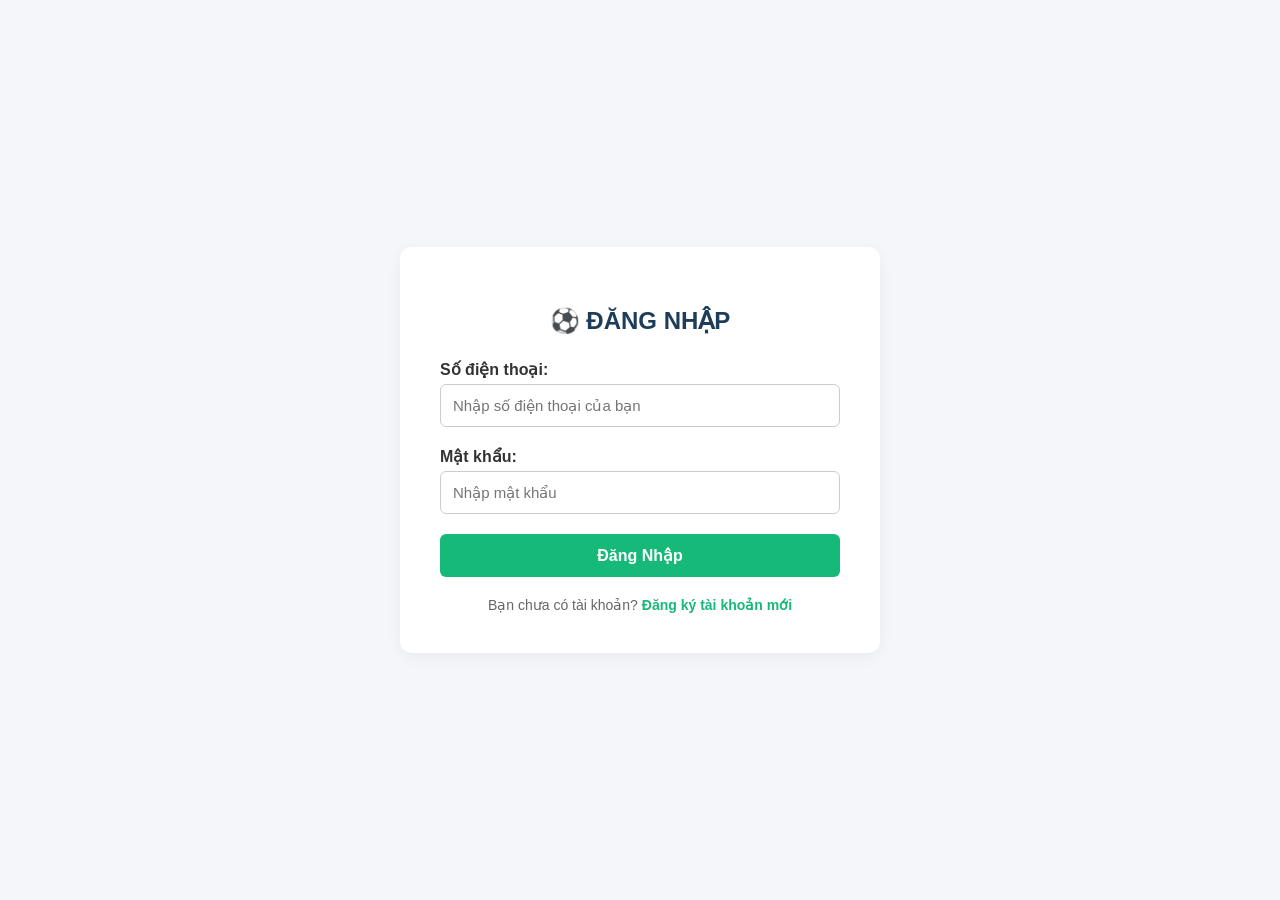
<file: frontend/admin_calendar.html>
<!DOCTYPE html>
<html lang="vi">
<head>
    <meta charset="UTF-8">
    <meta name="viewport" content="width=device-width, initial-scale=1.0">
    <title>Admin - Lịch Sử Dụng Sân Trực Quan</title>
    <link rel="stylesheet" href="css/admin_courts.css">
    <link rel="stylesheet" href="css/admin_calendar.css">
    <style>
        .calendar-controls { display: flex; justify-content: space-between; align-items: center; margin-bottom: 15px; flex-wrap: wrap; gap: 10px; }
        .legend-box { display: flex; gap: 15px; font-size: 13px; font-weight: bold; background: #fff; padding: 8px 15px; border-radius: 6px; border: 1px solid #ddd; }
        .legend-item { display: flex; align-items: center; gap: 6px; }
        .dot { width: 14px; height: 14px; border-radius: 3px; border: 1px solid #ccc; display: inline-block; }
        .dot-free { background: #ffffff; }
        .dot-le { background: #2e7d32; }
        .dot-giai { background: #8e24aa; }
        
        .calendar-grid-container { overflow-x: auto; background: white; border-radius: 8px; border: 1px solid #ddd; }
        .calendar-table { border-collapse: collapse; width: 100%; text-align: center; font-size: 12px; }
        .calendar-table th, .calendar-table td { border: 1px solid #e0e0e0; padding: 6px 2px; min-width: 38px; height: 35px; }
        .calendar-table th { background: #1e3d59; color: white; font-weight: bold; font-size: 11px; white-space: nowrap; }
        .san-col { background: #f4f6f9; font-weight: bold; min-width: 100px !important; text-align: left; padding-left: 10px !important; position: sticky; left: 0; z-index: 2; border-right: 2px solid #ccc !important; }
        
        /* Màu sắc khối */
        .slot-free { background: #ffffff; }
        .slot-le { background: #2e7d32 !important; color: white; cursor: pointer; transition: 0.2s; }
        .slot-le:hover { background: #1b5e20 !important; }
        .slot-giai { background: #8e24aa !important; color: white; cursor: pointer; transition: 0.2s; }
        .slot-giai:hover { background: #6a1b9a !important; }

        /* Style cho bộ nút chuyển ngày nhanh */
        .nav-date-group { display: flex; align-items: center; gap: 6px; background: #ffffff; padding: 4px 8px; border-radius: 6px; border: 1px solid #ccc; }
        .btn-nav-date { background: #e2e8f0; color: #1e293b; border: none; padding: 6px 12px; border-radius: 4px; font-weight: bold; font-size: 13px; cursor: pointer; transition: background 0.2s; }
        .btn-nav-date:hover { background: #cbd5e1; }
    </style>
</head>
<body>

<div class="navbar-admin">
    <div class="brand">🛠️ admin</div>
    <div class="nav-links">
        <a href="admin_dashboard.html">📋 Duyệt Đơn</a>
        <a href="admin_calendar.html" class="active">📆 Lịch sử dụng sân</a>
        <a href="admin_analytics.html">📊 Doanh Thu</a>
        <a href="admin_courts.html">⚙️ Thiết Lập Sân</a>
        <a href="index.html" class="view-client">🌍 Xem trang Khách</a>
        <div class="bell-box">
            <span class="bell-icon">🔔</span>
            <span class="badge" id="so-thong-bao">0</span>
        </div>
        <div id="vung-tai-khoan-admin"></div>
    </div>
</div>

<div class="container" style="max-width: 98%;">
    <h2>📆 BẢNG MA TRẬN LỊCH SÂN TRỰC QUAN</h2>
    
    <!-- THANH CHỌN NGÀY VỚI NÚT LƯỚT TỚI/LÙI & BẢNG GHI CHÚ MÀU -->
    <div class="calendar-controls">
        <div style="display:flex; align-items:center; gap:10px;">
            <label style="font-weight: bold; color: #1e3d59;">📅 Ngày Xem:</label>
            
            <!-- CỤM NÚT ĐIỀU HƯỚNG NGÀY TRƯỚC / SAU -->
            <div class="nav-date-group">
                <button type="button" class="btn-nav-date" onclick="chuyenNgayLich(-1)">◀ Ngày trước</button>
                <input type="date" id="select-ngay-xem" style="padding: 6px 10px; border: 1px solid #ccc; border-radius: 5px; font-size: 14px; font-weight: bold;">
                <button type="button" class="btn-nav-date" onclick="chuyenNgayLich(1)">Ngày sau ▶</button>
            </div>

            <button id="btn-hom-nay" style="background: #ff9800; color: white; border: none; padding: 8px 15px; border-radius: 5px; font-weight: bold; cursor: pointer;">Hôm Nay</button>
        </div>

        <!-- HỘP GHI CHÚ GÓC BÊN NGOÀI -->
        <div class="legend-box">
            <div class="legend-item"><span class="dot dot-free"></span> ⚪ Trống</div>
            <div class="legend-item"><span class="dot dot-le"></span> 🟢 Đơn Lẻ</div>
            <div class="legend-item"><span class="dot dot-giai"></span> 🟣 Giải Đấu</div>
        </div>
    </div>

    <!-- MA TRẬN LỊCH SÂN BÓNG 30 PHÚT -->
    <div class="calendar-grid-container">
        <table class="calendar-table">
            <thead>
                <tr id="table-header-gio">
                    <th class="san-col">🏟️ Sân Bóng</th>
                    <!-- Các mốc giờ 30p (05:00, 05:30...) rendered từ JS -->
                </tr>
            </thead>
            <tbody id="table-body-lich">
                <!-- Render dòng theo Sân Bóng và gộp ô từ JS -->
            </tbody>
        </table>
    </div>
</div>

<!-- MODAL POPUP THÔNG TIN ĐƠN ĐẶT -->
<div id="modal-chitiet-don" class="modal" style="display:none; position:fixed; top:0; left:0; width:100%; height:100%; background:rgba(0,0,0,0.7); z-index:9999; justify-content:center; align-items:center;">
    <div class="modal-content" style="background:white; width:90%; max-width:450px; padding:22px; border-radius:10px; position:relative; box-shadow: 0 5px 20px rgba(0,0,0,0.3);">
        <span id="btn-dong-modal-don" style="position:absolute; top:12px; right:18px; font-size:24px; cursor:pointer; font-weight:bold; color:#888;">&times;</span>
        
        <h3 id="dt-tieu-de" style="color:#1e3d59; margin-top:0; border-bottom: 2px solid #ff9800; padding-bottom: 10px;">⚽ THÔNG TIN CHI TIẾT</h3>
        
        <div style="background:#f8f9fa; padding:12px; border-radius:8px; margin: 12px 0; line-height: 1.8;">
            <p style="margin:0;">👤 <b>Người đại diện:</b> <span id="dt-khach-ten" style="color:#1e3d59; font-weight:bold;"></span></p>
            <p style="margin:0;">📞 <b>Số điện thoại:</b> <a id="dt-khach-sdt" href="#" style="color:#ff9800; font-weight:bold; text-decoration:none;"></a></p>
            <p style="margin:0;" id="box-don-vi">🏢 <b>Đơn vị / Công ty:</b> <span id="dt-don-vi" style="color:#555;"></span></p>
        </div>

        <div style="background:#e3f2fd; padding:12px; border-radius:8px; line-height: 1.8;">
            <p style="margin:0;">🏟️ <b>Sân sử dụng:</b> <span id="dt-san-ten" style="font-weight:bold;"></span></p>
            <p style="margin:0;">⏰ <b>Khung giờ đá:</b> <span id="dt-thoi-gian" style="color:#c62828; font-weight:bold;"></span></p>
            <p style="margin:0;" id="box-tong-tien">💰 <b>Tổng tiền ca sân:</b> <span id="dt-tong-tien" style="font-weight:bold; color:#2e7d32;"></span></p>
            <p style="margin:0;" id="box-hop-dong">📜 <b>Tổng giá trị Hợp đồng:</b> <span id="dt-tong-hd" style="font-weight:bold; color:#8e24aa;"></span></p>
        </div>

        <div style="margin-top: 18px; text-align: right;">
            <button id="btn-dong-popup" style="background:#6c757d; color:white; border:none; padding:8px 18px; border-radius:5px; font-weight:bold; cursor:pointer;">Đóng</button>
        </div>
    </div>
</div>

<!-- ĐOẠN JS NHỎ XỬ LÝ CHUYỂN NGÀY VÀO INPUT KHÔNG LÀM ẢNH HƯỞNG FILE CŨ -->
<script>
    function chuyenNgayLich(delta) {
        const inputElem = document.getElementById('select-ngay-xem');
        if (!inputElem) return;

        let curVal = inputElem.value;
        let d = curVal ? new Date(curVal) : new Date();
        
        // Cộng / trừ số ngày
        d.setDate(d.getDate() + delta);

        // Định dạng YYYY-MM-DD
        let y = d.getFullYear();
        let m = String(d.getMonth() + 1).padStart(2, '0');
        let day = String(d.getDate()).padStart(2, '0');

        inputElem.value = `${y}-${m}-${day}`;

        // Trigger sự kiện change để gọi hàm load ma trận lịch sẵn có trong admin_calendar.js
        inputElem.dispatchEvent(new Event('change'));
    }
</script>

<script src="js/admin_calendar.js"></script>
<script src="js/admin_common.js"></script>
</body>
</html>
</file>
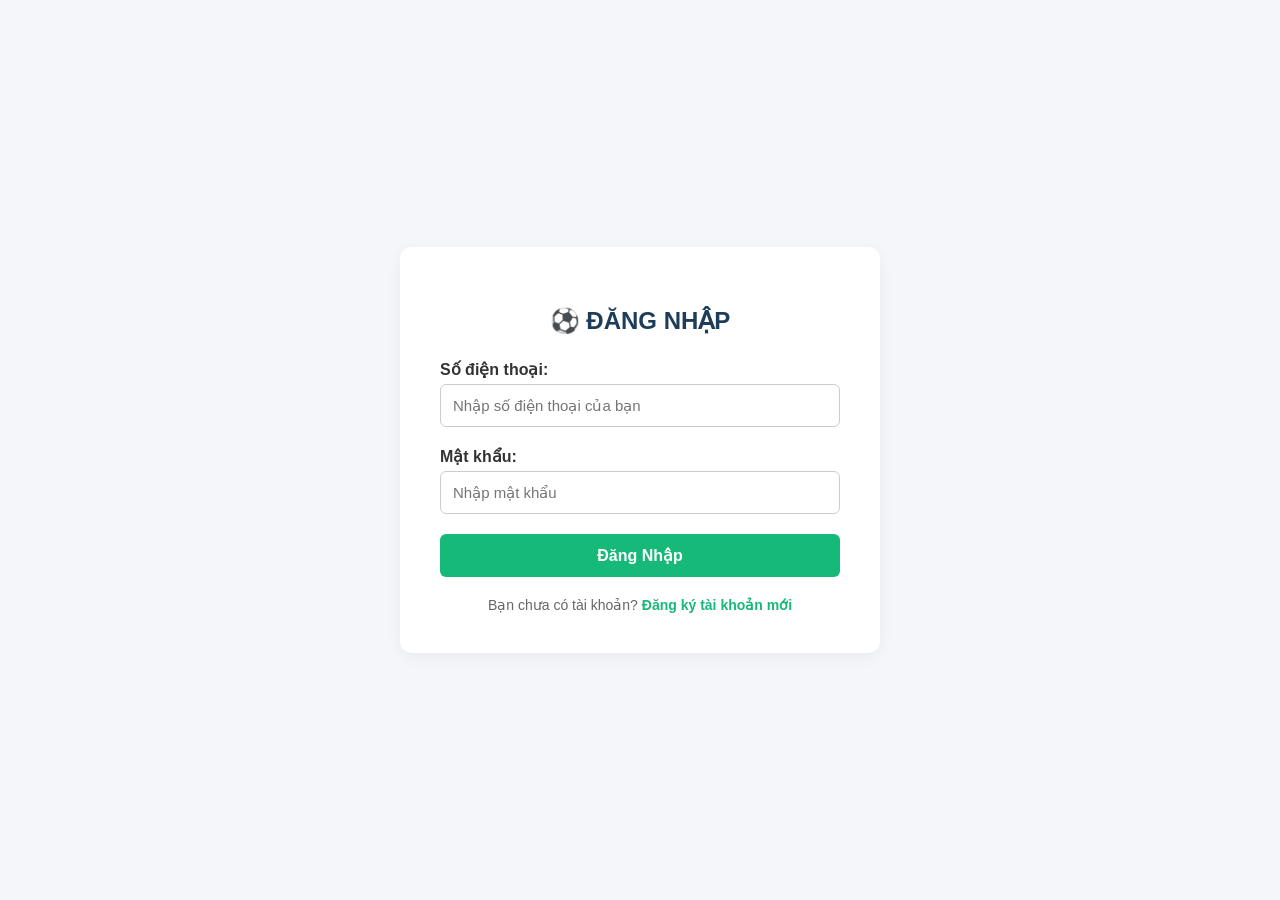
<file: frontend/admin_courts.html>
<!DOCTYPE html>
<html lang="vi">
<head>
    <meta charset="UTF-8">
    <meta name="viewport" content="width=device-width, initial-scale=1.0">
    <title>Admin - Quản Lý Sân Bóng</title>
    <link rel="stylesheet" href="css/admin_courts.css">
</head>
<body>

<div class="navbar-admin">
    <div class="brand">🛠️ admin</div>
    <div class="nav-links">
        <a href="admin_dashboard.html">📋 Duyệt Đơn</a>
        <a href="admin_calendar.html">📆 Lịch sử dụng sân</a>
        <a href="admin_analytics.html">📊 Doanh Thu</a>
        <a href="admin_courts.html" class="active">⚙️ Thiết Lập Sân</a>
        <a href="index.html" class="view-client">🌍 Xem trang Khách</a>
        
        <div class="bell-box">
            <span class="bell-icon">🔔</span>
            <span class="badge" id="so-thong-bao">0</span>
        </div>
        <div id="vung-tai-khoan-admin"></div>
    </div>
</div>

<div class="container">
    <h2>⚙️ QUẢN LÝ DANH SÁCH SÂN BÓNG</h2>
    <p class="desc">Thêm mới, sửa đổi cấu trúc giá giờ cao điểm hoặc tạm dừng hoạt động các sân.</p>

    <div class="court-grid" id="danh-sach-san-box">
        <!-- Nút thêm sân sẽ được render từ JS -->
    </div>

    <div class="config-box">
        <h3>🌐 CẤU HÌNH THÔNG TIN LIÊN HỆ & MẠNG XÃ HỘI</h3>
        <p>Thông tin điền ở đây sẽ tự động hiển thị lấp đầy khoảng trống ở trang chủ Khách hàng.</p>
        
        <form id="form-config-he-thong">
            <div class="form-group">
                <label>🔗 Link Fanpage Facebook:</label>
                <input type="url" id="cfg_fb" placeholder="https://www.facebook.com/sanbongfc">
            </div>
            <div class="form-group">
                <label>💬 Link Group Zalo (Giao lưu, tìm đối nhanh):</label>
                <input type="url" id="cfg_zalo" placeholder="https://zalo.me/g/abcxyz">
            </div>
            <div class="form-group">
                <label>📞 Số điện thoại Hotline Sân bóng:</label>
                <input type="text" id="cfg_hotline" placeholder="Ví dụ: 0987.654.321">
            </div>
            <button type="submit" class="btn-config-submit">💾 LƯU THÔNG TIN LIÊN HỆ</button>
        </form>
    </div>
</div>

<!-- Modal Thêm/Sửa Sân -->
<div id="modal-san-bong" class="modal">
    <div class="modal-content">
        <span class="close" id="btn-dong-modal">&times;</span>
        <h3 id="modal-title">🏟️ THÊM SÂN BÓNG</h3>
        <form id="form-san-bong">
            <input type="hidden" id="edit-san-id"> 
            
            <div class="form-group">
                <label>Tên sân bóng:</label>
                <input type="text" id="ten_san" required>
            </div>
            <div class="form-group">
                <label>🏷️ Giá Mặc Định (Cho các ca không cài giá riêng):</label>
                <input type="number" id="gia_mac_dinh" placeholder="Ví dụ: 300000" required>
            </div>           
            <div class="form-group">
                <label>Địa chỉ sân:</label>
                <input type="text" id="dia_chi" required>
            </div>

            <!-- BỔ SUNG Ô NHẬP MÔ TẢ TIỆN ÍCH -->
            <div class="form-group">
                <label>✍️ Mô Tả Tiện Ích (Nước nôi, wifi, bóng, áo pitch...):</label>
                <textarea id="mo_ta" rows="3" placeholder="Ví dụ: Miễn phí bình nước chanh muối, hỗ trợ bóng Động Lực, áo pitch sạch sẻ, có chỗ đỗ xe ô tô..."></textarea>
            </div>

            <!-- NÂNG CẤP CHỌN ẢNH TỪ MÁY TÍNH THAY VIỀ NHẬP TÊN FILE -->
            <div class="form-group">
                <label>🖼️ Chọn Ảnh Sân Từ Máy Tính (Ảnh đầu tiên/mới nhất làm ảnh đại diện):</label>
                <div class="upload-btn-wrapper">
                    <button type="button" class="btn-custom-upload" id="btn-trigger-court-file" style="background:#1e3d59; color:white; padding:10px 15px; border:none; border-radius:5px; font-weight:bold; cursor:pointer;">
                        📁 Chọn ảnh từ máy tính <span id="badge-count-court-anh" class="badge-count" style="display:none; background:#ff9800; color:#000; padding:2px 8px; border-radius:10px;">+0 ảnh</span>
                    </button>
                    <input type="file" id="input-files-court-anh" multiple accept="image/*" style="display:none;">
                </div>
                <div id="preview-court-anh-upload" class="preview-grid" style="display:flex; gap:10px; margin-top:10px; flex-wrap:wrap;"></div>
            </div>

            <div class="form-group">
                <label class="highlight-label">💰 Cấu hình khung giờ & Giá tiền:</label>
                <div id="khung-gia-container"></div>
                <button type="button" id="btn-them-khung-gio" class="btn-add-time">+ Thêm Khung Giờ Khác</button>
            </div>
            
            <button type="submit" class="btn-submit-modal">LƯU THÔNG TIN SÂN</button>
        </form>
    </div>
</div>

<script src="js/admin_courts.js"></script>
<script src="js/admin_common.js"></script>
</body>
</html>
</file>
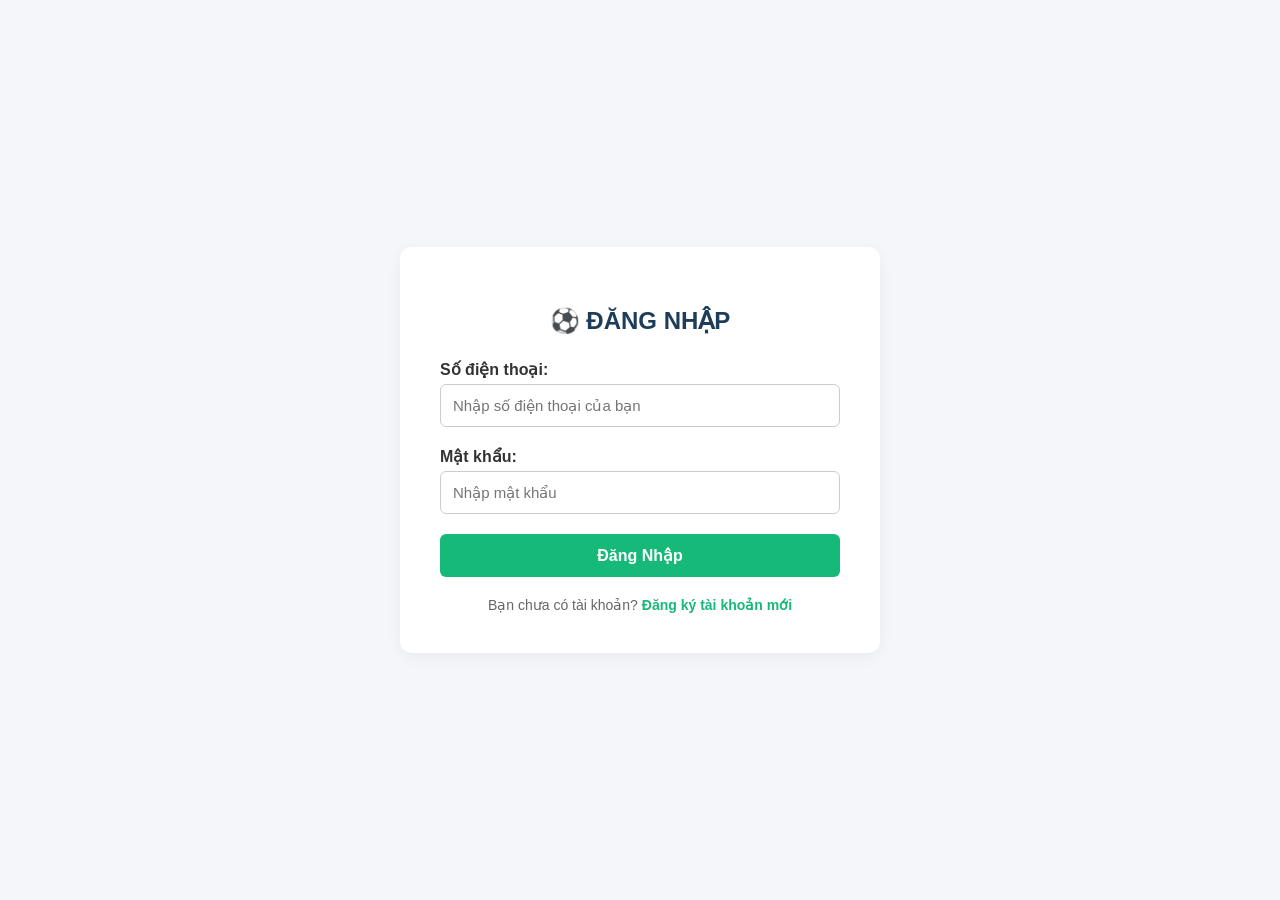
<file: frontend/admin_dashboard.html>
<!DOCTYPE html>
<html lang="vi">
<head>
    <meta charset="UTF-8">
    <meta name="viewport" content="width=device-width, initial-scale=1.0">
    <title>Chủ Sân - Bảng Điều Khiển Toàn Diện</title>
    <link rel="stylesheet" href="css/admin_dashboard.css">
</head>
<body>

<div class="navbar-admin">
    <div class="brand">🛠️ admin</div>
    <div class="nav-links">
        <a href="admin_dashboard.html" class="active">📋 Duyệt Đơn</a>
        <a href="admin_calendar.html">📆 Lịch sử dụng sân</a>
        <a href="admin_analytics.html">📊 Doanh Thu</a>
        <a href="admin_courts.html">⚙️ Thiết Lập Sân</a>
        <a href="index.html" class="view-client">🌍 Xem trang Khách</a>
        
        <div class="bell-box">
            <span class="bell-icon">🔔</span>
            <span style="font-size: 14px; color: #ccc;"></span>
            <span class="badge" id="so-thong-bao" style="display: none;"></span>
        </div>
        <div id="vung-tai-khoan-admin"></div>
    </div>
</div>

<div class="container">
    <div class="section-title">⚽ QUẢN LÝ ĐẶT SÂN LẺ & HOÀN HỦY THEO QUY ĐỊNH</div>
    
    <!-- 🎯 Khung cuộn cố định cho Bảng Đơn Lẻ (Tối đa 5 dòng, vượt quá sẽ hiện thanh cuộn) -->
    <div style="max-height: 420px; overflow-y: auto; border: 1px solid #e0e0e0; border-radius: 6px; box-shadow: 0 2px 5px rgba(0,0,0,0.05);">
        <table style="margin: 0; width: 100%;">
            <thead style="position: sticky; top: 0; background: #1e3d59; color: white; z-index: 2;">
                <tr>
                    <th>Mã Đơn</th>
                    <th>Khách Hàng</th>
                    <th>Sân Bóng</th>
                    <th>Thời Gian Đặt</th>
                    <th>Số Tiền</th>
                    <th>Trạng Thái</th>
                    <th>Hành Động Xác Nhận</th>
                </tr>
            </thead>
            <tbody id="bang-don-hang"></tbody>
        </table>
    </div>
    <!-- Nút bấm Tải thêm / Xem tất cả đơn lẻ -->
    <div id="box-nut-le" style="text-align: center; margin-top: 10px; margin-bottom: 30px;"></div>

    <div class="section-title tournament">🏆 ĐƠN ĐĂNG KÝ TỔ CHỨC GIẢI ĐẤU (CẦN TƯ VẤN HỢP ĐỒNG)</div>
    
    <!-- 🎯 Khung cuộn cố định cho Bảng Giải Đấu -->
    <div style="max-height: 420px; overflow-y: auto; border: 1px solid #e0e0e0; border-radius: 6px; box-shadow: 0 2px 5px rgba(0,0,0,0.05);">
        <table style="margin: 0; width: 100%;">
            <thead style="position: sticky; top: 0; background: #1e3d59; color: white; z-index: 2;">
                <tr>
                    <th>Mã Giải</th>
                    <th>Người Đại Diện</th>
                    <th>Thông Tin Giải Đấu</th>
                    <th>Sân Đăng Cai</th>
                    <th>Thời Gian Diễn Ra</th>
                    <th>Yêu Cầu Ghi Chú</th>
                    <th>Trạng Thái</th>
                    <th>Hành Động</th>
                </tr>
            </thead>
            <tbody id="bang-giai-dau"></tbody>
        </table>
    </div>
    <!-- Nút bấm Tải thêm / Xem tất cả giải đấu -->
    <div id="box-nut-giai" style="text-align: center; margin-top: 10px; margin-bottom: 30px;"></div>

    <div class="section-title tournament-honor">🏅 VINH DANH GIẢI ĐẤU THÀNH CÔNG (CẬP NHẬT TRANG CHỦ BẢNG VÀNG)</div>
    <div class="vinh-danh-box">
        <p>Sếp bấm vào nút dưới đây để tiến hành cập nhật đội vô địch, vua phá lưới, đăng ảnh cúp vinh danh giải đấu lên trang chủ cho khách hàng chiêm ngưỡng nhé:</p>
        <a href="admin_tournaments.html" class="btn-vinh-danh">🏆 ĐI ĐẾN TRANG CẬP NHẬT VINH DANH BẢNG VÀNG</a>
    </div>
</div>

<!-- Modal Hoàn Tiền QR -->
<div id="hoan-tien-modal" class="modal">
    <div class="modal-content">
        <h3>Bắn Tiền Hoàn Trả Khách Hàng</h3>
        <p class="warning-text">⚠️ Đơn hủy hợp lệ trước 24h. Sếp cần hoàn trả 50% tiền cọc!</p>
        <img id="qr-hoan-img" src="" alt="QR Hoàn Tiền">
        <div class="bank-detail">
            <p><b>Ngân hàng:</b> <span id="txt-ngan-hang"></span></p>
            <p><b>Số tài khoản:</b> <span id="txt-stk"></span></p>
            <p><b>Chủ tài khoản:</b> <span id="txt-ten-chu-tk"></span></p>
            <p class="money-refund"><b>Số tiền hoàn (50%):</b> <b id="txt-so-tien-hoan"></b></p>
        </div>
        <button id="btn-xac-nhan-da-hoan-tien" class="btn-confirm-refund">✅ Tôi đã chuyển khoản xong</button>
        <button id="btn-dong-modal-hoan" class="btn-close-refund">Đóng để xem lại</button>
    </div>
</div>
<!-- Modal Chốt Hợp Đồng Giải & Khóa Lịch Tự Động -->
<div id="modal-chot-giai" class="modal" style="display:none; position:fixed; top:0; left:0; width:100%; height:100%; background:rgba(0,0,0,0.7); z-index:9999; justify-content:center; align-items:center;">
    <div class="modal-content" style="background:white; width:90%; max-width:650px; padding:25px; border-radius:10px; position:relative; box-shadow: 0 5px 20px rgba(0,0,0,0.3); max-height:90vh; overflow-y:auto;">
        <h3 style="color:#ff9800; margin-top:0; border-bottom:2px solid #ff9800; padding-bottom:10px;">🤝 CHỐT HỢP ĐỒNG & KHÓA LỊCH BÁO ĐỎ SÂN</h3>
        
        <div style="background:#f8f9fa; padding:15px; border-radius:8px; margin-bottom:15px;">
            <p style="margin-top:0; white-space:pre-wrap;" id="chitiet-khach-yeu-cau"></p>
        </div>

        <div class="form-group" style="margin-bottom:15px;">
            <label style="font-weight:bold; color:#1e3d59;">💰 Tổng Giá Trị Hợp Đồng (VNĐ):</label>
            <input type="number" id="gia_thoa_thuan" value="5000000" style="width:100%; padding:10px; border:1px solid #ccc; border-radius:5px; font-size:16px;">
        </div>
        
        <div class="form-group" style="border: 1px solid #17b978; padding: 15px; border-radius: 8px;">
            <label style="font-weight:bold; color:#17b978;">⏰ Khóa Lịch Thi Đấu Thực Tế (Hệ thống sẽ BÁO ĐỎ SÂN trên trang khách):</label>
            <p style="font-size:12px; color:#555; margin-bottom:10px;">Sếp nhập đúng ngày, giờ lăn bóng nhé. Admin sẽ đóng vai khách hàng để giữ chỗ các slot này.</p>
            
            <div id="admin-khoa-lich-box">
                <!-- Row mặc định -->
                <div class="admin-ca-row" style="display:flex; gap:10px; margin-bottom:10px;">
                    <input type="date" class="ad-ngay" style="padding:8px; border:1px solid #ccc; flex:1;" required>
                    <input type="time" class="ad-tu" style="padding:8px; border:1px solid #ccc; width:110px;" required>
                    <input type="time" class="ad-den" style="padding:8px; border:1px solid #ccc; width:110px;" required>
                </div>
            </div>
            
            <button id="btn-admin-them-ca" style="margin-top:10px; background:#17b978; color:white; padding:8px 15px; border:none; border-radius:5px; cursor:pointer;">➕ Thêm Trận Đấu</button>
        </div>
        
        <div style="margin-top:20px; text-align:right;">
            <button id="btn-dong-modal-giai" style="background:#6c757d; color:white; padding:10px 20px; border:none; border-radius:5px; cursor:pointer; margin-right:10px;">Đóng Lại</button>
            <button id="btn-luu-chot-giai" style="background:#ff9800; color:white; font-weight:bold; padding:10px 20px; border:none; border-radius:5px; cursor:pointer;">Lưu Hợp Đồng & Khóa Sân</button>
        </div>
    </div>
</div>
<script src="js/admin_common.js"></script>
<script src="js/admin_dashboard.js"></script>

</body>
</html>
</file>
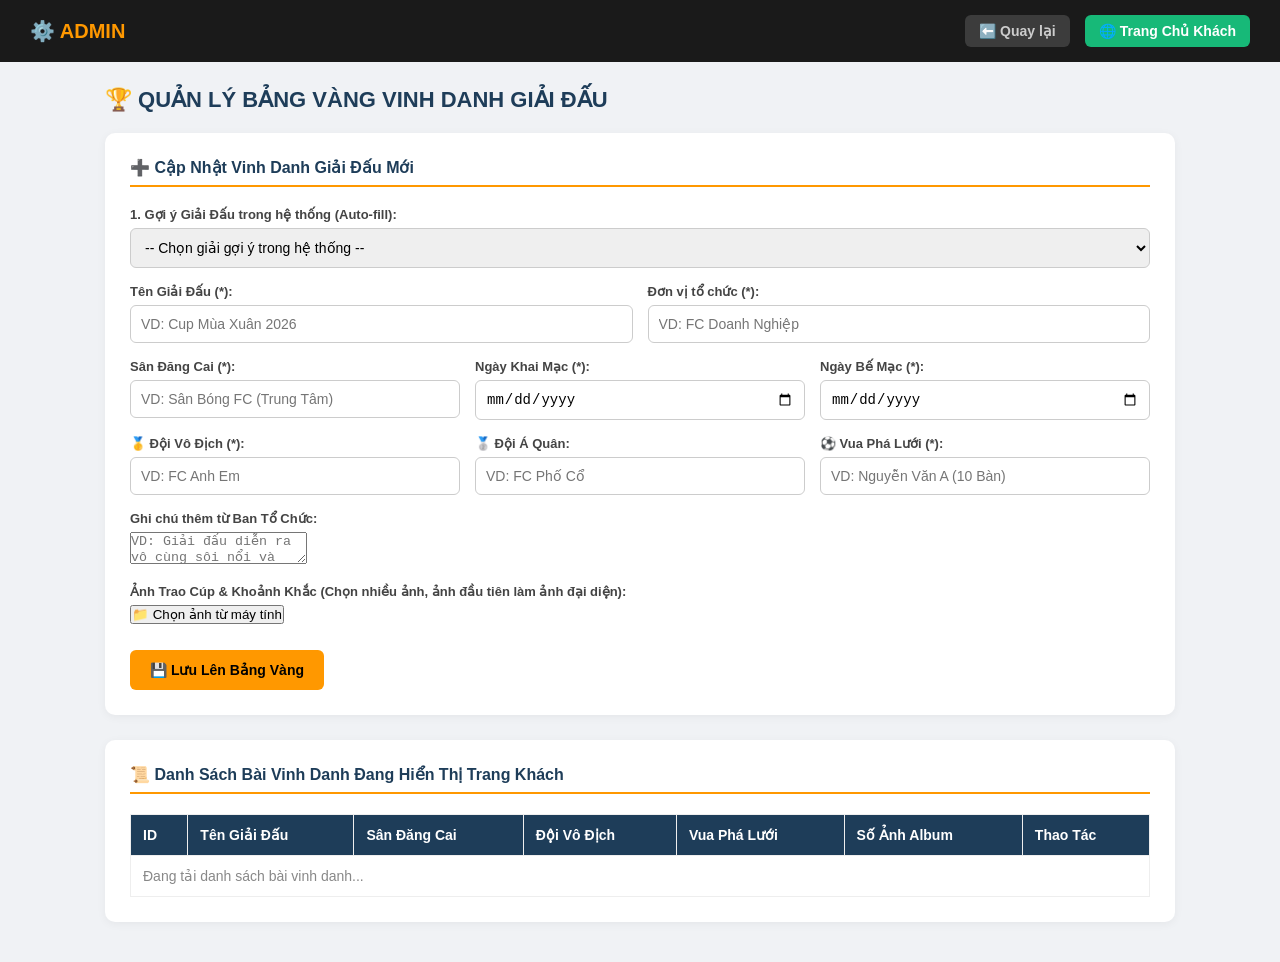
<file: frontend/admin_tournaments.html>
<!DOCTYPE html>
<html lang="vi">
<head>
    <meta charset="UTF-8">
    <meta name="viewport" content="width=device-width, initial-scale=1.0">
    <title>Admin - Quản Lý Bảng Vàng Giải Đấu</title>
    <link rel="stylesheet" href="css/admin_tournaments.css">
    <style>
        /* Nút X đỏ tròn ở góc từng ảnh preview */
        .preview-img-box {
            position: relative;
            display: inline-block;
            margin-right: 10px;
            margin-bottom: 8px;
        }
        .preview-img-box img {
            width: 80px;
            height: 60px;
            object-fit: cover;
            border-radius: 4px;
            border: 2px solid #ff9800;
            display: block;
        }
        .btn-xoa-anh-giai {
            position: absolute;
            top: -6px;
            right: -6px;
            background: #ff5722;
            color: white;
            border: 2px solid white;
            border-radius: 50%;
            width: 18px;
            height: 18px;
            font-size: 10px;
            font-weight: bold;
            display: flex;
            align-items: center;
            justify-content: center;
            cursor: pointer;
            box-shadow: 0 2px 4px rgba(0,0,0,0.3);
            padding: 0;
            transition: 0.2s;
        }
        .btn-xoa-anh-giai:hover {
            background: #d32f2f;
            transform: scale(1.15);
        }
    </style>
</head>
<body>

<div class="navbar-admin">
    <div class="brand">⚙️ ADMIN</div>
    <div class="nav-links">
        <a href="admin_dashboard.html" style="background: rgba(255,255,255,0.15); font-weight: bold;">⬅️ Quay lại</a>
        <a href="index.html" target="_blank" style="background: #17b978; font-weight: bold; color: white;">🌐 Trang Chủ Khách</a>
    </div>
</div>

<div class="container">
    <h2>🏆 QUẢN LÝ BẢNG VÀNG VINH DANH GIẢI ĐẤU</h2>

    <div class="form-card">
        <h3 id="form-title">➕ Cập Nhật Vinh Danh Giải Đấu Mới</h3>
        
        <div class="form-group">
            <label>1. Gợi ý Giải Đấu trong hệ thống (Auto-fill):</label>
            <select id="select-giai-dau">
                <option value="">-- Chọn giải gợi ý trong hệ thống --</option>
                <option value="-1">➕ [Thêm Giải Đấu Ngoài Hệ Thống]</option>
            </select>
        </div>

        <div class="form-row">
            <div class="form-group">
                <label>Tên Giải Đấu (*):</label>
                <input type="text" id="ten_giai" placeholder="VD: Cup Mùa Xuân 2026">
            </div>
            <div class="form-group">
                <label>Đơn vị tổ chức (*):</label>
                <input type="text" id="don_vi_to_chuc" placeholder="VD: FC Doanh Nghiệp">
            </div>
        </div>

        <div class="form-row">
            <div class="form-group">
                <label>Sân Đăng Cai (*):</label>
                <input type="text" id="ten_san" placeholder="VD: Sân Bóng FC (Trung Tâm)">
            </div>
            <div class="form-group">
                <label>Ngày Khai Mạc (*):</label>
                <input type="date" id="ngay_khai_mac">
            </div>
            <div class="form-group">
                <label>Ngày Bế Mạc (*):</label>
                <input type="date" id="ngay_be_mac">
            </div>
        </div>

        <div class="form-row">
            <div class="form-group">
                <label>🥇 Đội Vô Địch (*):</label>
                <input type="text" id="doi_vo_dich" placeholder="VD: FC Anh Em">
            </div>
            <div class="form-group">
                <label>🥈 Đội Á Quân:</label>
                <input type="text" id="doi_a_quan" placeholder="VD: FC Phố Cổ">
            </div>
            <div class="form-group">
                <label>⚽ Vua Phá Lưới (*):</label>
                <input type="text" id="vua_pha_luoi" placeholder="VD: Nguyễn Văn A (10 Bàn)">
            </div>
        </div>

        <div class="form-group">
            <label>Ghi chú thêm từ Ban Tổ Chức:</label>
            <textarea id="ghi_chu" rows="2" placeholder="VD: Giải đấu diễn ra vô cùng sôi nổi và kịch tính..."></textarea>
        </div>

        <div class="form-group">
            <label>Ảnh Trao Cúp & Khoảnh Khắc (Chọn nhiều ảnh, ảnh đầu tiên làm ảnh đại diện):</label>
            <div class="upload-btn-wrapper">
                <button type="button" class="btn-custom-upload" id="btn-trigger-file">
                    📁 Chọn ảnh từ máy tính <span id="badge-count-anh" class="badge-count" style="display:none;">+0 ảnh</span>
                </button>
                <input type="file" id="input-files-anh" multiple accept="image/*" style="display:none;">
            </div>
            <div id="preview-anh-upload" class="preview-grid" style="margin-top: 10px;"></div>
        </div>

        <div class="form-actions">
            <button type="button" id="btn-luu-vinh-danh" class="btn-primary">💾 Lưu Lên Bảng Vàng</button>
        </div>
    </div>

    <div class="list-card">
        <h3>📜 Danh Sách Bài Vinh Danh Đang Hiển Thị Trang Khách</h3>
        <table class="data-table">
            <thead>
                <tr>
                    <th>ID</th>
                    <th>Tên Giải Đấu</th>
                    <th>Sân Đăng Cai</th>
                    <th>Đội Vô Địch</th>
                    <th>Vua Phá Lưới</th>
                    <th>Số Ảnh Album</th>
                    <th>Thao Tác</th>
                </tr>
            </thead>
            <tbody id="tbody-vinh-danh">
                <tr><td colspan="7" class="loading">Đang tải danh sách bài vinh danh...</td></tr>
            </tbody>
        </table>
    </div>
</div>

<script src="js/admin_tournaments.js"></script>
</body>
</html>
</file>
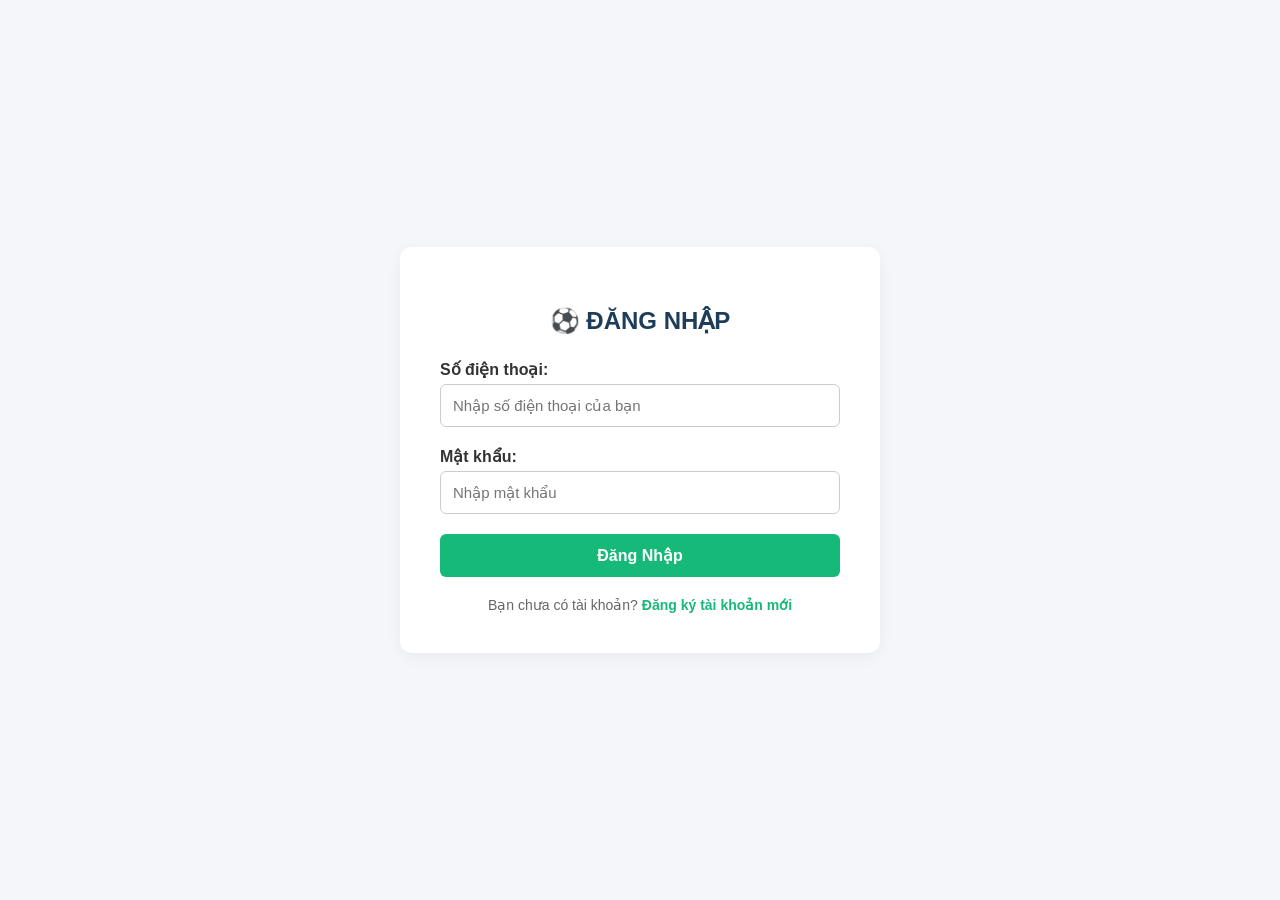
<file: frontend/booking.html>
<!DOCTYPE html>
<html lang="vi">
<head>
    <meta charset="UTF-8">
    <meta name="viewport" content="width=device-width, initial-scale=1.0">
    <title>Đặt Lịch Sân Bóng Thời Gian Thực</title>
    <link rel="stylesheet" href="css/booking.css">
</head>
<body>

<div class="navbar-custom">
    <div class="brand">⚽ SÂN BÓNG FC</div>
    <div class="nav-links">
        <a href="index.html">Trang Chủ</a>
        <a href="tournaments.html">🏆 Bảng Vàng</a>
        <a href="booking.html" class="active">📆 Đặt Sân</a>
        <a href="booking_history.html">📜 Lịch Sử Đặt</a>
        <div id="vung-tai-khoan">
            <a href="login.html" class="btn-login-nav">Đăng Nhập</a>
        </div>
    </div>
</div>

<div class="container">
    <h2>⚽ Đặt Sân Nhanh Chóng</h2>
    <div id="thong-bao"></div>
    <form id="form-dat-lich">
        <div class="form-row-three">
            <div class="form-group">
                <label>Mục đích đặt:</label>
                <select id="loai_dat">
                    <option value="Khach_Le">⚽ Đá trận lẻ (Giao lưu)</option>
                    <option value="Giai_Dau">🏆 Đặt làm Giải Đấu</option>
                </select>
            </div>
            <div class="form-group">
                <label>Chọn Sân Bóng:</label>
                <select id="san_id" required>
                    <option value="">-- Chọn sân bóng --</option>
                </select>
            </div>
            <div class="form-group">
                <label>📅 Chọn Ngày:</label>
                <input type="date" id="ngay_da" required>
            </div>
        </div>

        <div class="slot-section">
            <label class="section-label">⏰ Chọn Khung Giờ (Bấm chọn ca rời rạc vẫn tự tách đơn):</label>
            <div class="chu-thich">
                <div><div class="mau available"></div> Trống</div>
                <div><div class="mau selected"></div> Đang chọn</div>
                <div><div class="mau yellow"></div> Đang chờ cọc (CÓ THỂ CƯỚP)</div>
                <div><div class="mau booked"></div> Đã thanh toán (Khóa)</div>
            </div>
            <div class="time-grid" id="time-grid">
                <p class="placeholder-text">Vui lòng chọn Sân và Ngày để xem lịch trống...</p>
            </div>
        </div>

        <div class="box-info">
            <p><b>Các ca đã chọn:</b> <span id="ca_da_chon_hien_thi">Chưa chọn</span></p>
            <p class="total-price"><b>💰 Tổng Tiền Tạm Tính:</b> <span id="tong_tien_hien_thi">0 VNĐ</span></p>
        </div>

        <button type="submit" class="btn-submit" id="btn-xac-nhan" disabled>Vui lòng chọn giờ đá</button>
    </form>
</div>

<!-- Modal QR Cọc -->
<div id="qr-modal" class="modal">
    <div class="modal-content">
        <h3>Thanh Toán Tiền Cọc</h3>
        <p class="desc">Quét mã QR qua App ngân hàng bất kỳ để xí phần sân này!</p>
        <img id="qr-img" src="" alt="Mã QR Chuyển Khoản">
        <p class="amount-text">Tổng tiền: <b id="qr-tien"></b></p>
        <button id="btn-bao-coc" class="btn-confirm">✅ Tôi đã chuyển khoản xong</button>
        <button id="btn-dong-qr" class="btn-close">Đóng (Tôi sẽ thanh toán sau)</button>
    </div>
</div>

<script src="js/booking.js"></script>
</body>
</html>
</file>
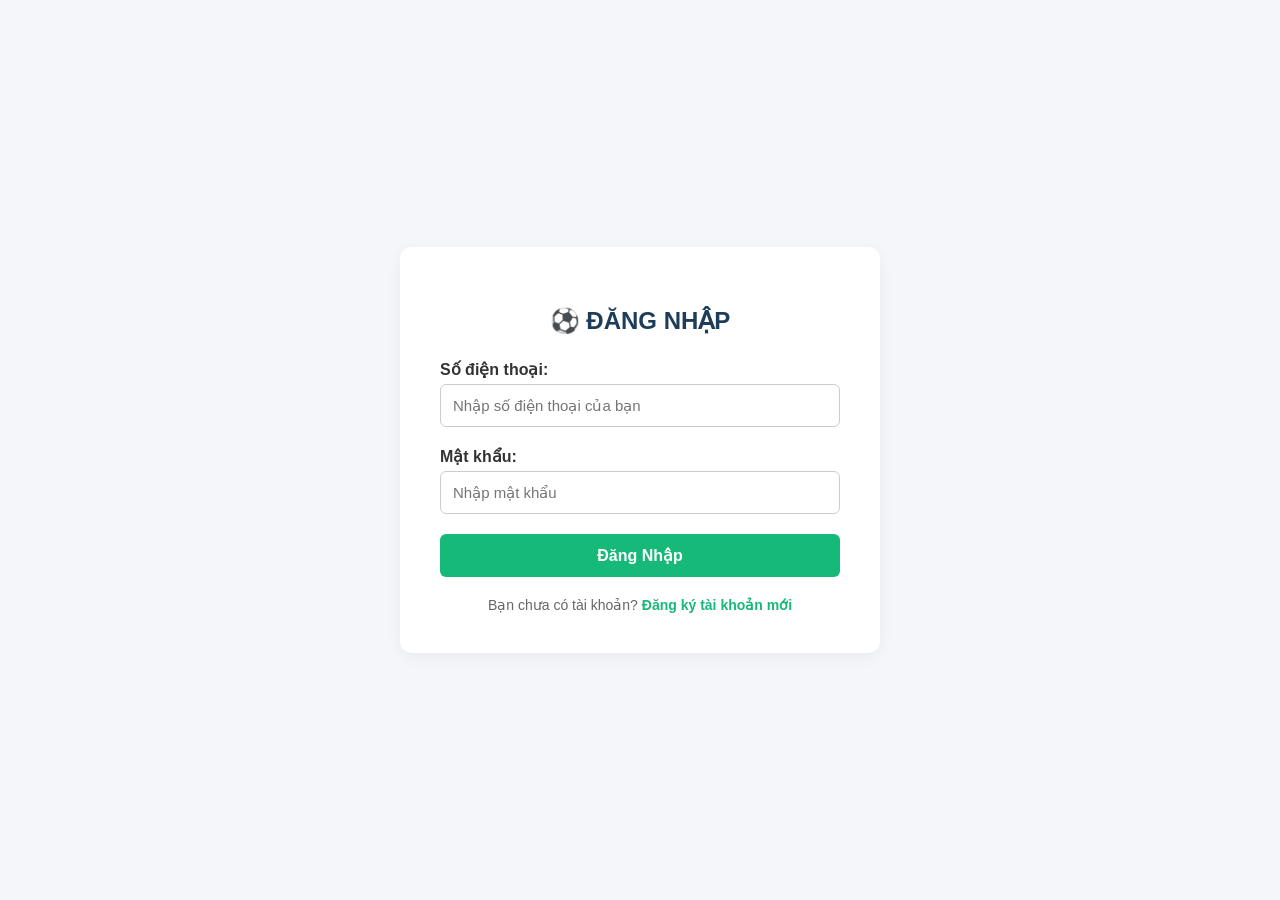
<file: frontend/booking_history.html>
<!DOCTYPE html>
<html lang="vi">
<head>
    <meta charset="UTF-8">
    <meta name="viewport" content="width=device-width, initial-scale=1.0">
    <title>Lịch Sử Đặt Sân Của Bạn</title>
    <link rel="stylesheet" href="css/booking_history.css">
</head>
<body>

<div class="navbar-custom">
    <div class="brand">⚽ SÂN BÓNG FC</div>
    <div class="nav-links">
        <a href="index.html">Trang Chủ</a>
        <a href="tournaments.html">🏆 Bảng Vàng</a>
        <a href="booking.html">📆 Đặt Sân</a>
        <a href="booking_history.html" class="active">📜 Lịch Sử Đặt</a>
        <div id="vung-tai-khoan">
            <a href="login.html" class="btn-login-nav">Đăng Nhập</a>
        </div>
    </div>
</div>

<div class="container">
    <h2>📜 LỊCH SỬ ĐẶT SÂN TÀI KHOẢN</h2>
    <p class="desc-warning">Quy định: Hủy ca trước 24h sẽ bị phạt 50% tiền cọc. Dưới 24h không hỗ trợ hoàn hủy.</p>

    <div class="title">⚽ Trận Lẻ Đã Đặt</div>
    <!-- 🎯 Khung cuộn cố định Bảng Đơn Lẻ -->
    <div style="max-height: 400px; overflow-y: auto; border: 1px solid #e0e0e0; border-radius: 6px; box-shadow: 0 2px 5px rgba(0,0,0,0.05);">
        <table style="margin: 0; width: 100%;">
            <thead style="position: sticky; top: 0; background: #1e3d59; color: white; z-index: 2;">
                <tr>
                    <th>Mã Đơn</th>
                    <th>Sân Bóng</th>
                    <th>Ngày Đá</th>
                    <th>Khung Giờ</th>
                    <th>Chi Phí Cọc</th>
                    <th>Trạng Thái</th>
                    <th>Thao Tác</th>
                </tr>
            </thead>
            <tbody id="lich-su-le">
                <tr><td colspan="7" class="loading-text">Đang tải dữ liệu...</td></tr>
            </tbody>
        </table>
    </div>
    <!-- Nút Tải thêm đơn lẻ -->
    <div id="box-nut-khach-le" style="text-align: center; margin-top: 10px; margin-bottom: 25px;"></div>

    <div class="title giai">🏆 Giải Đấu Đã Đăng Ký</div>
    <!-- 🎯 Khung cuộn cố định Bảng Giải Đấu -->
    <div style="max-height: 400px; overflow-y: auto; border: 1px solid #e0e0e0; border-radius: 6px; box-shadow: 0 2px 5px rgba(0,0,0,0.05);">
        <table style="margin: 0; width: 100%;">
            <thead style="position: sticky; top: 0; background: #1e3d59; color: white; z-index: 2;">
                <tr>
                    <th>Mã Giải</th>
                    <th>Tên Giải Đấu</th>
                    <th>Sân Đăng Cai</th>
                    <th>Thời Gian Diễn Ra</th>
                    <th>Trạng Thái Duyệt</th>
                </tr>
            </thead>
            <tbody id="lich-su-giai">
                <tr><td colspan="5" class="loading-text">Đang tải dữ liệu...</td></tr>
            </tbody>
        </table>
    </div>
    <!-- Nút Tải thêm giải đấu -->
    <div id="box-nut-khach-giai" style="text-align: center; margin-top: 10px; margin-bottom: 25px;"></div>
</div>

<script src="js/booking_history.js"></script>
</body>
</html>
</file>
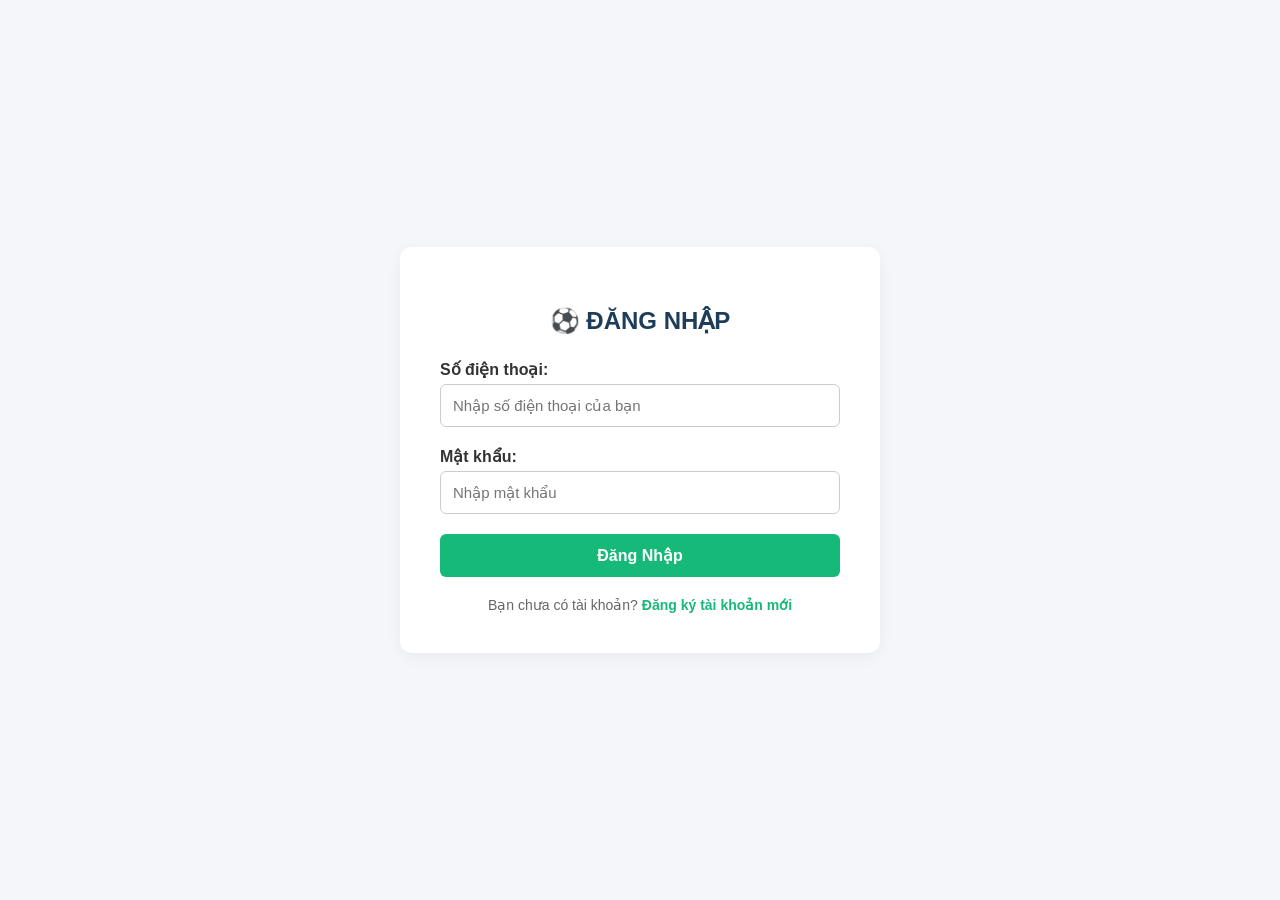
<file: frontend/booking_tournament.html>
<!DOCTYPE html>
<html lang="vi">
<head>
    <meta charset="UTF-8">
    <meta name="viewport" content="width=device-width, initial-scale=1.0">
    <title>Đăng Ký Tổ Chức Giải Đấu</title>
    <link rel="stylesheet" href="css/booking_tournament.css">
    <style>
        .ngay-da-row { display: flex; gap: 10px; align-items: center; margin-bottom: 10px; padding: 10px; background: #f8f9fa; border: 1px solid #e0e0e0; border-radius: 5px; }
        .ngay-da-row input, .ngay-da-row select { padding: 8px; border: 1px solid #ccc; border-radius: 4px; flex: 1; }
    </style>
</head>
<body>

<div class="navbar-custom">
    <div class="brand">⚽ SÂN BÓNG FC</div>
    <div class="nav-links">
        <a href="index.html">Trang Chủ</a>
        <a href="tournaments.html">🏆 Bảng Vàng</a>
        <a href="booking.html" class="active">📆 Đặt Sân</a>
        <a href="booking_history.html">📜 Lịch Sử Đặt</a>
        <div id="vung-tai-khoan">
            <a href="login.html" class="btn-login-nav">Đăng Nhập</a>
        </div>
    </div>
</div>

<div class="container">
    <h2>🏆 ĐĂNG KÝ TỔ CHỨC GIẢI ĐẤU CÔNG TY / HỘI NHÓM</h2>
    <p class="subtitle">Điền thông tin giải đấu của bạn. Ban quản lý sân sẽ liên hệ trực tiếp để chốt lịch và ký hợp đồng bao sân!</p>

    <form id="form-dang-ky-giai">
        <div class="form-group">
            <label>Tên Giải Đấu:</label>
            <input type="text" id="ten_giai" placeholder="Ví dụ: Giải Bóng Đá Cúp Tứ Hùng 2026" required>
        </div>

        <div class="form-row">
            <div class="form-group">
                <label>Đơn Vị / Công Ty Tổ Chức:</label>
                <input type="text" id="don_vi_to_chuc" placeholder="Ví dụ: Công ty FPT Software" required>
            </div>
            <div class="form-group">
                <label>Dự Kiến Số Đội Tham Gia:</label>
                <input type="number" id="so_doi" min="2" max="32" value="8" required>
            </div>
        </div>

        <div class="form-group">
            <label>Chọn Sân Đăng Cai:</label>
            <select id="san_id" required>
                <option value="">-- Chọn sân bóng --</option>
            </select>
        </div>

        <div class="form-group">
            <label style="color: #ff9800; font-weight: bold;">Lịch Thi Đấu Dự Kiến (Có thể thêm nhiều ngày):</label>
            <small class="highlight-note" style="display:block; margin-bottom:10px;">⚠️ Quy định: Phải đặt trước tối thiểu 7 ngày. Giờ cụ thể sẽ được Admin chốt sau khi gọi điện.</small>
            
            <div id="danh-sach-ngay-da">
                <div class="ngay-da-row">
                    <input type="date" class="ngay-giai" required>
                    <select class="buoi-giai" required>
                        <option value="Sáng (05:00 - 11:00)">Sáng (05:00 - 11:00)</option>
                        <option value="Chiều (14:00 - 17:00)">Chiều (14:00 - 17:00)</option>
                        <option value="Tối (17:00 - 23:00)">Tối (17:00 - 23:00)</option>
                        <option value="Cả ngày (05:00 - 23:00)">Cả ngày (05:00 - 23:00)</option>
                    </select>
                </div>
            </div>
            <button type="button" id="btn-them-ngay" style="background:#17b978; color:white; padding:8px 15px; border:none; border-radius:5px; cursor:pointer; font-weight:bold;">➕ Thêm Ngày Thi Đấu</button>
        </div>

        <div class="form-group">
            <label>Yêu Cầu Bổ Sung (Trọng tài, Nước uống, Cờ cúp...):</label>
            <textarea id="yeu_cau_them" rows="3" placeholder="Nhập các yêu cầu hỗ trợ khác..."></textarea>
        </div>

        <button type="submit" class="btn-submit">🚀 GỬI YÊU CẦU TỔ CHỨC GIẢI ĐẤU</button>
    </form>
</div>

<script src="js/booking_tournament.js"></script>
</body>
</html>
</file>
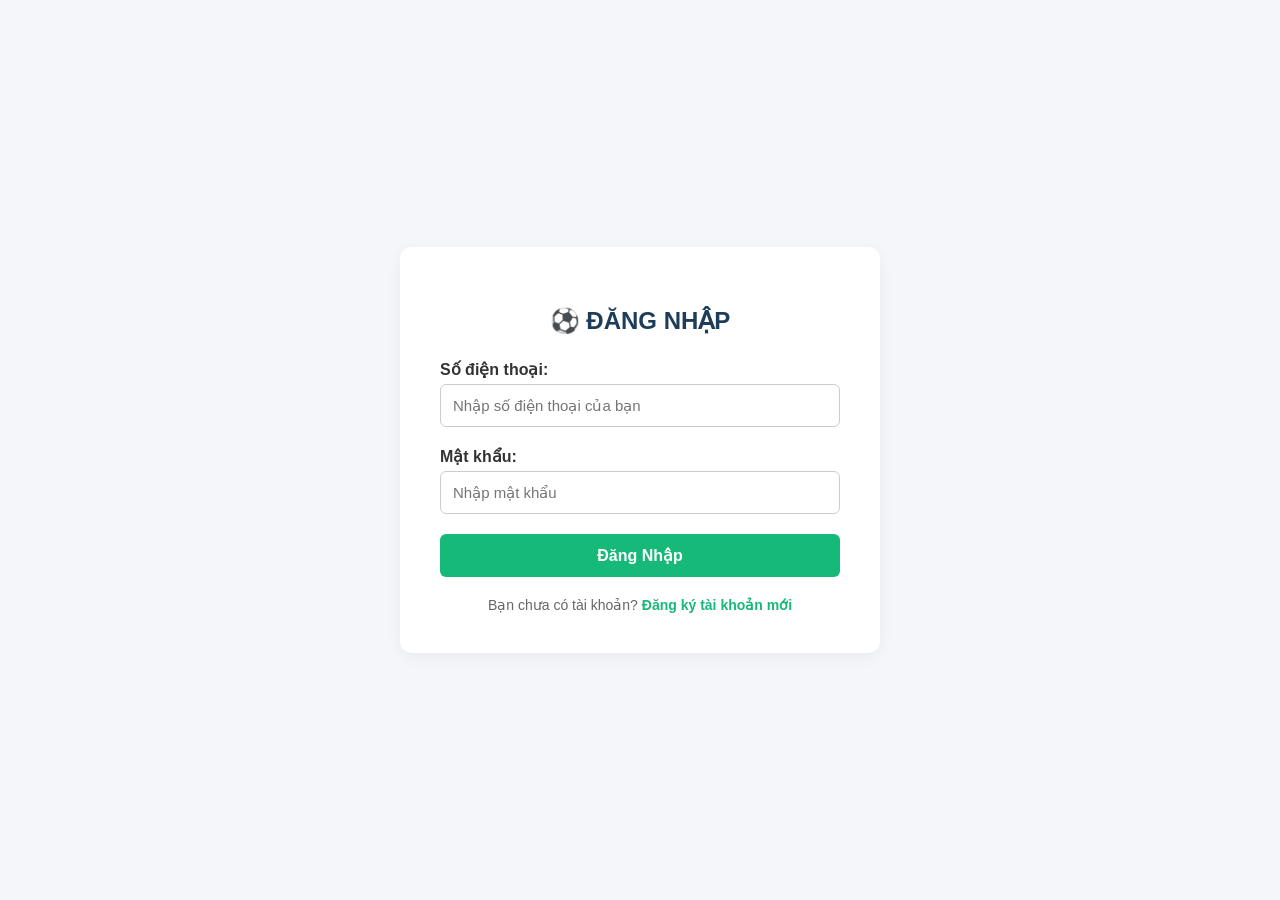
<file: frontend/login.html>
<!DOCTYPE html>
<html lang="vi">
<head>
    <meta charset="UTF-8">
    <meta name="viewport" content="width=device-width, initial-scale=1.0">
    <title>Đăng Nhập Hệ Thống Sân Bóng</title>
    <link rel="stylesheet" href="css/login.css">
</head>
<body>

<div class="login-card">
    <h2>⚽ ĐĂNG NHẬP</h2>
    <div id="err-msg"></div>
    <form id="form-login">
        <div class="form-group">
            <label>Số điện thoại:</label>
            <input type="text" id="so_dien_thoai" placeholder="Nhập số điện thoại của bạn" required>
        </div>
        <div class="form-group">
            <label>Mật khẩu:</label>
            <input type="password" id="mat_khau" placeholder="Nhập mật khẩu" required>
        </div>
        <button type="submit" class="btn-login">Đăng Nhập</button>
    </form>
    <div class="switch-page">
        Bạn chưa có tài khoản? <a href="register.html">Đăng ký tài khoản mới</a>
    </div>
</div>

<script src="js/login.js"></script>
</body>
</html>
</file>
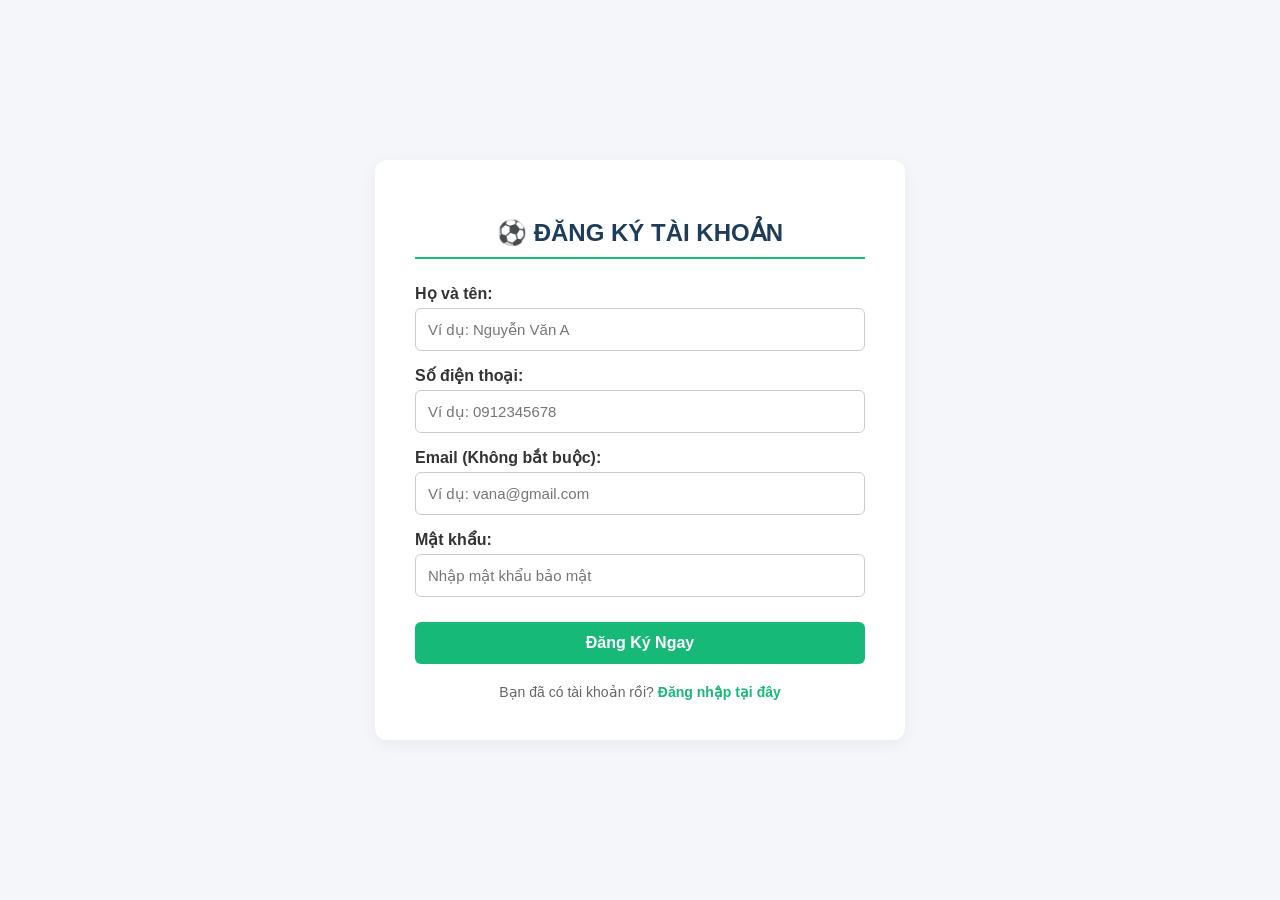
<file: frontend/register.html>
<!DOCTYPE html>
<html lang="vi">
<head>
    <meta charset="UTF-8">
    <meta name="viewport" content="width=device-width, initial-scale=1.0">
    <title>Đăng Ký Tài Khoản Sân Bóng</title>
    <link rel="stylesheet" href="css/register.css">
</head>
<body>

<div class="register-card">
    <h2>⚽ ĐĂNG KÝ TÀI KHOẢN</h2>
    <div id="thong-bao"></div>
    <form id="form-register">
        <div class="form-group">
            <label>Họ và tên:</label>
            <input type="text" id="ten" placeholder="Ví dụ: Nguyễn Văn A" required>
        </div>
        <div class="form-group">
            <label>Số điện thoại:</label>
            <input type="text" id="so_dien_thoai" placeholder="Ví dụ: 0912345678" required>
        </div>
        <div class="form-group">
            <label>Email (Không bắt buộc):</label>
            <input type="email" id="email" placeholder="Ví dụ: vana@gmail.com">
        </div>
        <div class="form-group">
            <label>Mật khẩu:</label>
            <input type="password" id="mat_khau" placeholder="Nhập mật khẩu bảo mật" required>
        </div>
        <button type="submit" class="btn-register">Đăng Ký Ngay</button>
    </form>
    <div class="switch-page">
        Bạn đã có tài khoản rồi? <a href="login.html">Đăng nhập tại đây</a>
    </div>
</div>

<script src="js/register.js"></script>
</body>
</html>
</file>
<file: frontend/css/admin_courts.css>
* { margin: 0; padding: 0; box-sizing: border-box; }
body { font-family: 'Segoe UI', Tahoma, Geneva, Verdana, sans-serif; background: #f4f6f9; }
.container { max-width: 1200px; margin: 30px auto; padding: 0 20px; }

/* Navbar Admin */
.navbar-admin { background: #111111; padding: 15px 30px; display: flex; justify-content: space-between; align-items: center; color: white; margin-bottom: 30px; }
.navbar-admin .brand { font-weight: bold; font-size: 20px; color: #ff9800; }
.navbar-admin .nav-links { display: flex; gap: 25px; align-items: center; }
.navbar-admin .nav-links a { color: white; text-decoration: none; }
.navbar-admin .nav-links a.active { font-weight: bold; border-bottom: 2px solid #ff9800; padding-bottom: 3px; }
.navbar-admin .nav-links a.view-client { color: #17b978; font-weight: bold; }
.bell-box { position: relative; display: flex; align-items: center; gap: 5px; cursor: pointer; background: #222; padding: 5px 10px; border-radius: 4px; }
.badge { background: #ff5722; color: white; padding: 2px 6px; border-radius: 10px; font-size: 12px; font-weight: bold; display: none; }

h2 { color: #1e3d59; margin-bottom: 5px; }
.desc { color: #666; margin-bottom: 15px; }

/* Grid Sân */
.court-grid { display: grid; grid-template-columns: repeat(auto-fill, minmax(280px, 1fr)); gap: 25px; margin-top: 20px; margin-bottom: 40px; }
.court-card { background: white; border-radius: 12px; overflow: hidden; box-shadow: 0 4px 15px rgba(0,0,0,0.05); position: relative; border: 1px solid #eee; display: flex; flex-direction: column; }
.court-img { width: 100%; height: 180px; object-fit: cover; background: #ddd; }
.court-info { padding: 15px; flex: 1; }
.court-name { font-size: 18px; font-weight: bold; color: #1e3d59; margin-bottom: 5px; }
.court-address { font-size: 13px; color: #666; margin-bottom: 10px; }
.court-status { display: inline-block; padding: 3px 8px; border-radius: 20px; font-size: 12px; font-weight: bold; }
.status-active { background: #d4edda; color: #155724; }
.status-maintenance { background: #f8d7da; color: #721c24; }
.card-actions { position: absolute; top: 10px; right: 10px; display: flex; gap: 5px; }
.btn-action { border: none; padding: 5px 8px; border-radius: 4px; font-size: 12px; font-weight: bold; cursor: pointer; color: white; }
.btn-edit { background: #ff9800; }
.btn-delete { background: #dc3545; }

/* Nút Thêm Sân */
.add-btn-card { border: 2px dashed #ff9800; background: #fff8f0; justify-content: center; align-items: center; min-height: 320px; cursor: pointer; transition: 0.2s; }
.add-btn-card:hover { background: #ffeedb; transform: scale(1.02); }
.add-icon { font-size: 50px; color: #ff9800; }
.add-text { font-weight: bold; color: #ff9800; margin-top: 10px; }

/* Cấu hình hệ thống */
.config-box { background: white; padding: 25px; border-radius: 12px; box-shadow: 0 4px 15px rgba(0,0,0,0.05); border: 1px solid #e0e0e0; margin-top: 40px; }
.config-box h3 { color: #1e3d59; border-left: 5px solid #ff9800; padding-left: 10px; margin-bottom: 15px; }
.config-box p { color: #666; font-size: 14px; margin-bottom: 20px; }
.form-group { margin-bottom: 12px; }
.form-group label { display: block; font-weight: bold; margin-bottom: 5px; font-size: 14px; }
.form-group input { width: 100%; padding: 10px; border: 1px solid #ccc; border-radius: 4px; font-size: 14px; }
.btn-config-submit { background: #17b978; color: white; border: none; padding: 10px 20px; border-radius: 6px; font-weight: bold; font-size: 15px; cursor: pointer; margin-top: 10px; transition: 0.2s; }
.btn-config-submit:hover { background: #118f5c; }

/* Modal */
.modal { display: none; position: fixed; z-index: 999; left: 0; top: 0; width: 100%; height: 100%; background: rgba(0,0,0,0.5); justify-content: center; align-items: center; }
.modal-content { background: white; padding: 25px; border-radius: 12px; width: 100%; max-width: 500px; box-shadow: 0 5px 15px rgba(0,0,0,0.2); position: relative; max-height: 90vh; overflow-y: auto; }
.close { position: absolute; right: 20px; top: 15px; font-size: 24px; cursor: pointer; color: #aaa; }
#modal-title { margin-bottom: 15px; color: #1e3d59; border-bottom: 2px solid #ff9800; padding-bottom: 5px; }
.highlight-label { color: #ff9800; }
.time-price-row { display: flex; gap: 10px; margin-bottom: 5px; align-items: center; }
.btn-add-time { background: #1e3d59; color: white; border: none; padding: 5px 10px; border-radius: 4px; font-size: 12px; cursor: pointer; margin-top: 5px; }
.btn-submit-modal { width: 100%; background: #ff9800; color: black; padding: 12px; border: none; border-radius: 6px; font-weight: bold; cursor: pointer; font-size: 16px; margin-top: 10px; }
/* Hiệu ứng Rê chuột (Hover) cho Menu Trang Admin */
.navbar-admin .nav-links a {
    padding: 6px 12px;
    border-radius: 6px;
    transition: all 0.25s ease-in-out;
}

/* Khi trỏ chuột vào nút Admin chưa bấm */
.navbar-admin .nav-links a:hover {
    background-color: #333;                   /* Nền tối nổi bật */
    color: #ff9800 !important;               /* Chữ sáng màu cam */
    transform: translateY(-2px);             /* Nhô nhẹ lên */
    box-shadow: 0 4px 8px rgba(0,0,0,0.3);
}

/* Nút Admin đang Active */
.navbar-admin .nav-links a.active {
    background: #ff9800;
    color: #000 !important;
    font-weight: bold;
}
/* =========================================================
   CỐ ĐỊNH KHUNG NAVBAR ADMIN ĐỒNG BỘ 100% TOÀN HỆ THỐNG
========================================================= */
.navbar-admin {
    display: flex !important;
    justify-content: space-between !important;
    align-items: center !important;
    background-color: #1e3d59 !important;
    padding: 0 20px !important;
    height: 60px !important; /* Khóa chết chiều cao thanh Menu */
    box-shadow: 0 2px 5px rgba(0,0,0,0.1) !important;
    box-sizing: border-box !important;
}

.navbar-admin .brand {
    font-size: 18px !important;
    font-weight: bold !important;
    color: #ffffff !important;
    white-space: nowrap !important;
}

.navbar-admin .nav-links {
    display: flex !important;
    align-items: center !important;
    gap: 12px !important; /* Khóa khoảng cách giữa các nút */
}

.navbar-admin .nav-links a {
    color: #cfd8dc !important;
    text-decoration: none !important;
    font-size: 14px !important; /* Cố định cỡ chữ tất cả các nút */
    font-weight: 600 !important;
    padding: 8px 14px !important; /* Cố định kích thước đệm nút */
    border-radius: 6px !important;
    transition: all 0.2s ease !important;
    white-space: nowrap !important;
    display: inline-flex !important;
    align-items: center !important;
}

/* Nút Đang Chọn (Active) */
.navbar-admin .nav-links a.active {
    background-color: #ff9800 !important;
    color: #ffffff !important;
}

/* Nút Xem Trang Khách */
.navbar-admin .nav-links a.view-client {
    background-color: #17b978 !important;
    color: #ffffff !important;
}

/* Khhu vực Thông báo & Tài khoản */
#vung-tai-khoan-admin {
    display: flex !important;
    align-items: center !important;
    font-size: 13px !important;
    white-space: nowrap !important;
}
</file>
<file: frontend/css/admin_calendar.css>
/* GIAO DIỆN BẢNG MA TRẬN LỊCH SỬ DỤNG SÂN */
.calendar-controls { 
    display: flex; 
    align-items: center; 
    gap: 15px; 
    margin-bottom: 20px; 
    background: white; 
    padding: 15px; 
    border-radius: 8px; 
    box-shadow: 0 2px 8px rgba(0,0,0,0.05); 
}

.calendar-grid-container { 
    overflow-x: auto; 
    background: white; 
    border-radius: 8px; 
    padding: 15px; 
    box-shadow: 0 2px 8px rgba(0,0,0,0.05); 
}

.calendar-table { 
    width: 100%; 
    border-collapse: collapse; 
    min-width: 800px; 
}

.calendar-table th, .calendar-table td { 
    border: 1px solid #e0e0e0; 
    padding: 10px; 
    text-align: center; 
}

.calendar-table th { 
    background: #1e3d59; 
    color: white; 
    position: sticky; 
    top: 0; 
}

.time-col { 
    font-weight: bold; 
    background: #f8f9fa; 
    color: #333; 
    width: 110px; 
}

/* TRẠNG THÁI Ô TRỐNG & ĐÃ ĐẶT */
.slot-free { 
    background: #e8f5e9; 
    color: #2e7d32; 
    cursor: pointer; 
    font-size: 13px; 
    font-weight: bold; 
}

.slot-free:hover { 
    background: #c8e6c9; 
}

.slot-booked { 
    background: #ffebee; 
    color: #c62828; 
    cursor: pointer; 
    font-weight: bold; 
    border: 2px solid #ef5350 !important; 
    border-radius: 4px; 
}

.slot-booked:hover { 
    background: #ffcdd2; 
    transform: scale(1.02); 
    transition: 0.1s; 
}

.badge-status { 
    display: inline-block; 
    padding: 3px 8px; 
    border-radius: 12px; 
    font-size: 11px; 
    font-weight: bold; 
    color: white; 
    margin-top: 4px; 
}

.bg-coc { background: #ff9800; }
.bg-full { background: #4caf50; }
/* =========================================================
   CỐ ĐỊNH KHUNG NAVBAR ADMIN ĐỒNG BỘ 100% TOÀN HỆ THỐNG
========================================================= */
.navbar-admin {
    display: flex !important;
    justify-content: space-between !important;
    align-items: center !important;
    background-color: #1e3d59 !important;
    padding: 0 20px !important;
    height: 60px !important; /* Khóa chết chiều cao thanh Menu */
    box-shadow: 0 2px 5px rgba(0,0,0,0.1) !important;
    box-sizing: border-box !important;
}

.navbar-admin .brand {
    font-size: 18px !important;
    font-weight: bold !important;
    color: #ffffff !important;
    white-space: nowrap !important;
}

.navbar-admin .nav-links {
    display: flex !important;
    align-items: center !important;
    gap: 12px !important; /* Khóa khoảng cách giữa các nút */
}

.navbar-admin .nav-links a {
    color: #cfd8dc !important;
    text-decoration: none !important;
    font-size: 14px !important; /* Cố định cỡ chữ tất cả các nút */
    font-weight: 600 !important;
    padding: 8px 14px !important; /* Cố định kích thước đệm nút */
    border-radius: 6px !important;
    transition: all 0.2s ease !important;
    white-space: nowrap !important;
    display: inline-flex !important;
    align-items: center !important;
}

/* Nút Đang Chọn (Active) */
.navbar-admin .nav-links a.active {
    background-color: #ff9800 !important;
    color: #ffffff !important;
}

/* Nút Xem Trang Khách */
.navbar-admin .nav-links a.view-client {
    background-color: #17b978 !important;
    color: #ffffff !important;
}

/* Khhu vực Thông báo & Tài khoản */
#vung-tai-khoan-admin {
    display: flex !important;
    align-items: center !important;
    font-size: 13px !important;
    white-space: nowrap !important;
}
</file>
<file: frontend/css/admin_dashboard.css>
* { margin: 0; padding: 0; box-sizing: border-box; }
body { font-family: 'Segoe UI', Tahoma, Geneva, Verdana, sans-serif; background: #f4f6f9; }
.container { max-width: 1200px; margin: 30px auto; background: white; padding: 25px; border-radius: 12px; box-shadow: 0 4px 15px rgba(0,0,0,0.05); }

/* Navbar Admin */
.navbar-admin { background: #111111; padding: 15px 30px; display: flex; justify-content: space-between; align-items: center; color: white; margin-bottom: 30px; }
.navbar-admin .brand { font-weight: bold; font-size: 20px; color: #ff9800; }
.navbar-admin .nav-links { display: flex; gap: 25px; align-items: center; }
.navbar-admin .nav-links a { color: white; text-decoration: none; }
.navbar-admin .nav-links a.active { font-weight: bold; border-bottom: 2px solid #ff9800; padding-bottom: 3px; }
.navbar-admin .nav-links a.view-client { color: #17b978; font-weight: bold; }
.bell-box { position: relative; display: flex; align-items: center; gap: 5px; cursor: pointer; background: #222; padding: 5px 10px; border-radius: 4px; }
.badge { background: #ff5722; color: white; padding: 2px 6px; border-radius: 10px; font-size: 12px; font-weight: bold; }

table { width: 100%; border-collapse: collapse; margin-top: 15px; margin-bottom: 40px; }
th, td { padding: 12px 15px; text-align: left; border-bottom: 1px solid #ddd; }
th { background-color: #f8f9fa; color: #333; }

.section-title { font-size: 20px; font-weight: bold; color: #1e3d59; border-left: 5px solid #17b978; padding-left: 10px; margin-top: 20px; }
.section-title.tournament { border-left-color: #ff9800; }
.section-title.tournament-honor { border-left-color: #9c27b0; margin-top: 5px; }

.status { padding: 6px 12px; border-radius: 20px; font-weight: bold; font-size: 13px; display: inline-block; }
.st-trang { background: #f1f3f5; color: #495057; border: 1px solid #ced4da; }
.st-vang { background: #fff3cd; color: #856404; border: 1px solid #ffeeba; animation: nhap-nhay 1.5s infinite; }
.st-xanh { background: #d4edda; color: #155724; border: 1px solid #c3e6cb; }
.st-huy { background: #f8d7da; color: #721c24; }
.st-cam { background: #ffe8d6; color: #a65d03; border: 1px solid #f8a5c2; animation: nhap-nhay 1.2s infinite; }

@keyframes nhap-nhay { 0% { opacity: 1; } 50% { opacity: 0.6; } 100% { opacity: 1; } }

.btn { padding: 6px 12px; border: none; border-radius: 4px; cursor: pointer; font-weight: bold; margin-right: 5px; color: white; }
.btn-chot { background: #17b978; }
.btn-giai { background: #ff9800; color: black; }
.btn-huy { background: #ff4d4d; }
.btn-hoan { background: #e67e22; }

.vinh-danh-box { background: #f8f9fa; padding: 20px; border-radius: 8px; margin-top: 15px; border: 1px solid #e0e0e0; }
.vinh-danh-box p { color: #555; margin-bottom: 15px; font-weight: bold; }
.btn-vinh-danh { background: #9c27b0; color: white; padding: 12px 25px; text-decoration: none; border-radius: 6px; font-weight: bold; display: inline-block; font-size: 15px; box-shadow: 0 3px 6px rgba(0,0,0,0.1); }

/* Modal */
.modal { display: none; position: fixed; top: 0; left: 0; width: 100%; height: 100%; background: rgba(0,0,0,0.6); align-items: center; justify-content: center; z-index: 1000; }
.modal-content { background: white; padding: 30px; border-radius: 12px; text-align: center; max-width: 450px; width: 100%; box-shadow: 0 5px 20px rgba(0,0,0,0.2); }
.modal-content h3 { color: #1e3d59; margin-bottom: 10px; }
.warning-text { color: #e67e22; font-weight: bold; font-size: 14px; margin-bottom: 15px; }
#qr-hoan-img { width: 230px; border: 1px solid #ddd; border-radius: 8px; padding: 10px; }
.bank-detail { text-align: left; margin: 15px 0; background: #f8f9fa; padding: 12px; border-radius: 6px; font-size: 14px; }
.money-refund { margin-top: 5px; font-size: 16px; color: red; }
.btn-confirm-refund { background: #17b978; color: white; padding: 12px; border: none; border-radius: 6px; font-size: 16px; font-weight: bold; cursor: pointer; width: 100%; margin-bottom: 10px; }
.btn-close-refund { background: #f1f3f5; color: #333; padding: 10px; border: none; border-radius: 6px; cursor: pointer; width: 100%; }
/* Hiệu ứng Rê chuột (Hover) cho Menu Trang Admin */
.navbar-admin .nav-links a {
    padding: 6px 12px;
    border-radius: 6px;
    transition: all 0.25s ease-in-out;
}

/* Khi trỏ chuột vào nút Admin chưa bấm */
.navbar-admin .nav-links a:hover {
    background-color: #333;                   /* Nền tối nổi bật */
    color: #ff9800 !important;               /* Chữ sáng màu cam */
    transform: translateY(-2px);             /* Nhô nhẹ lên */
    box-shadow: 0 4px 8px rgba(0,0,0,0.3);
}

/* Nút Admin đang Active */
.navbar-admin .nav-links a.active {
    background: #ff9800;
    color: #000 !important;
    font-weight: bold;
}
/* =========================================================
   CỐ ĐỊNH KHUNG NAVBAR ADMIN ĐỒNG BỘ 100% TOÀN HỆ THỐNG
========================================================= */
.navbar-admin {
    display: flex !important;
    justify-content: space-between !important;
    align-items: center !important;
    background-color: #1e3d59 !important;
    padding: 0 20px !important;
    height: 60px !important; /* Khóa chết chiều cao thanh Menu */
    box-shadow: 0 2px 5px rgba(0,0,0,0.1) !important;
    box-sizing: border-box !important;
}

.navbar-admin .brand {
    font-size: 18px !important;
    font-weight: bold !important;
    color: #ffffff !important;
    white-space: nowrap !important;
}

.navbar-admin .nav-links {
    display: flex !important;
    align-items: center !important;
    gap: 12px !important; /* Khóa khoảng cách giữa các nút */
}

.navbar-admin .nav-links a {
    color: #cfd8dc !important;
    text-decoration: none !important;
    font-size: 14px !important; /* Cố định cỡ chữ tất cả các nút */
    font-weight: 600 !important;
    padding: 8px 14px !important; /* Cố định kích thước đệm nút */
    border-radius: 6px !important;
    transition: all 0.2s ease !important;
    white-space: nowrap !important;
    display: inline-flex !important;
    align-items: center !important;
}

/* Nút Đang Chọn (Active) */
.navbar-admin .nav-links a.active {
    background-color: #ff9800 !important;
    color: #ffffff !important;
}

/* Nút Xem Trang Khách */
.navbar-admin .nav-links a.view-client {
    background-color: #17b978 !important;
    color: #ffffff !important;
}

/* Khhu vực Thông báo & Tài khoản */
#vung-tai-khoan-admin {
    display: flex !important;
    align-items: center !important;
    font-size: 13px !important;
    white-space: nowrap !important;
}
</file>
<file: frontend/css/admin_tournaments.css>
* { margin: 0; padding: 0; box-sizing: border-box; }
body { font-family: 'Segoe UI', Tahoma, Geneva, Verdana, sans-serif; background: #f0f2f5; }

/* Navbar Admin */
.navbar-admin { background: #1a1a1a; padding: 15px 30px; display: flex; justify-content: space-between; align-items: center; color: white; margin-bottom: 25px; }
.navbar-admin .brand { font-weight: bold; font-size: 20px; color: #ff9800; }
.navbar-admin .nav-links { display: flex; gap: 15px; }
.navbar-admin .nav-links a { color: #ccc; text-decoration: none; padding: 8px 14px; border-radius: 6px; font-size: 14px; transition: all 0.25s ease-in-out; }
.navbar-admin .nav-links a:hover { background-color: #333; color: #ff9800 !important; transform: translateY(-2px); box-shadow: 0 4px 8px rgba(0,0,0,0.3); }
.navbar-admin .nav-links a.active { background: #ff9800; color: #000 !important; font-weight: bold; }

.container { max-width: 1100px; margin: 0 auto 40px auto; padding: 0 15px; }
h2 { color: #1e3d59; margin-bottom: 20px; font-size: 22px; }

.form-card, .list-card { background: white; padding: 25px; border-radius: 10px; box-shadow: 0 2px 10px rgba(0,0,0,0.05); margin-bottom: 25px; }
.form-card h3, .list-card h3 { font-size: 16px; color: #1e3d59; border-bottom: 2px solid #ff9800; padding-bottom: 8px; margin-bottom: 20px; }

.form-group { margin-bottom: 16px; }
.form-group label { display: block; font-weight: bold; font-size: 13px; color: #444; margin-bottom: 6px; }
.form-group input, .form-group select { width: 100%; padding: 10px; border: 1px solid #ccc; border-radius: 6px; font-size: 14px; }
.form-group input[readonly] { background-color: #f5f5f5; color: #666; cursor: not-allowed; }

.form-row { display: flex; gap: 15px; }
.form-row .form-group { flex: 1; }

.preview-grid { display: flex; gap: 10px; flex-wrap: wrap; margin-top: 10px; }
.preview-grid img { width: 80px; height: 60px; object-fit: cover; border-radius: 4px; border: 2px solid #ff9800; }

.form-actions { display: flex; gap: 10px; margin-top: 15px; }
.btn-primary { background: #ff9800; color: black; border: none; padding: 12px 20px; border-radius: 6px; font-weight: bold; cursor: pointer; font-size: 14px; }
.btn-primary:hover { background: #e68a00; }
.btn-secondary { background: #757575; color: white; border: none; padding: 12px 20px; border-radius: 6px; font-weight: bold; cursor: pointer; font-size: 14px; }

/* Bảng dữ liệu */
.data-table { width: 100%; border-collapse: collapse; margin-top: 10px; }
.data-table th, .data-table td { padding: 12px; border: 1px solid #eee; text-align: left; font-size: 14px; }
.data-table th { background: #1e3d59; color: white; }
.btn-edit { background: #2196F3; color: white; border: none; padding: 6px 10px; border-radius: 4px; cursor: pointer; margin-right: 5px; }
.btn-delete { background: #f44336; color: white; border: none; padding: 6px 10px; border-radius: 4px; cursor: pointer; }
.loading { text-align: center; color: #888; }
/* Khung bọc từng ảnh preview vinh danh */
.preview-img-box {
    position: relative;
    display: inline-block;
    width: 90px;
    height: 70px;
    margin: 5px;
    border-radius: 6px;
    overflow: visible;
    border: 1px solid #ddd;
}

.preview-img-box img {
    width: 100%;
    height: 100%;
    object-fit: cover;
    border-radius: 5px;
}

/* Nút X đỏ tròn nổi ở góc trên bên phải */
.btn-xoa-anh-giai {
    position: absolute;
    top: -7px;
    right: -7px;
    background: #ff5722;
    color: white;
    border: 2px solid white;
    border-radius: 50%;
    width: 20px;
    height: 20px;
    font-size: 11px;
    font-weight: bold;
    display: flex;
    align-items: center;
    justify-content: center;
    cursor: pointer;
    box-shadow: 0 2px 4px rgba(0,0,0,0.3);
    transition: 0.2s;
    z-index: 10;
}

.btn-xoa-anh-giai:hover {
    background: #d32f2f;
    transform: scale(1.15);
}
</file>
<file: frontend/css/booking.css>
* { margin: 0; padding: 0; box-sizing: border-box; }
body { font-family: 'Segoe UI', Tahoma, Geneva, Verdana, sans-serif; background: #f4f6f9; }
.container { max-width: 800px; margin: 30px auto; background: white; padding: 30px; border-radius: 12px; box-shadow: 0 4px 15px rgba(0,0,0,0.05); }

/* Navbar Client */
.navbar-custom { background: #1e3d59; padding: 15px 30px; display: flex; justify-content: space-between; align-items: center; color: white; margin-bottom: 30px; }
.navbar-custom .brand { font-weight: bold; font-size: 20px; }
.navbar-custom .nav-links { display: flex; gap: 20px; align-items: center; }
.navbar-custom .nav-links a { color: white; text-decoration: none; }
.navbar-custom .nav-links a.active { font-weight: bold; border-bottom: 2px solid #ff9800; padding-bottom: 3px; }
.btn-login-nav { background: #17b978; color: white; padding: 8px 15px; border-radius: 4px; text-decoration: none; font-weight: bold; }

h2 { color: #1e3d59; margin-bottom: 20px; border-bottom: 2px solid #17b978; padding-bottom: 10px; }
.form-row-three { display: flex; gap: 15px; margin-bottom: 15px; }
.form-row-three .form-group { flex: 1; }
.form-group label { display: block; font-weight: bold; margin-bottom: 5px; color: #333; }
.form-group input, .form-group select { width: 100%; padding: 10px; border: 1px solid #ccc; border-radius: 6px; font-size: 15px; }

.section-label { font-weight: bold; font-size: 18px; color: #1e3d59; }
.time-grid { display: grid; grid-template-columns: repeat(auto-fill, minmax(70px, 1fr)); gap: 10px; margin-top: 10px; margin-bottom: 20px; }
.slot { padding: 10px 5px; text-align: center; border-radius: 6px; border: 1px solid #ccc; font-weight: bold; cursor: pointer; transition: 0.2s; background: white; color: #333; font-size: 14px; }

.slot.booked { background: #ff4d4d; color: white; cursor: not-allowed; border-color: #ff4d4d; opacity: 0.8; }
.slot.yellow { background: #ffc107; color: black; border-color: #ffc107; }
.slot.available:hover { background: #e0f2f1; border-color: #17b978; }
.slot.selected { background: #17b978; color: white; border-color: #17b978; box-shadow: 0 0 8px rgba(23, 185, 120, 0.5); }

.box-info { background: #f8f9fa; padding: 15px; border-radius: 8px; margin-bottom: 20px; border-left: 4px solid #17b978; }
#ca_da_chon_hien_thi { color: #17b978; font-size: 16px; font-weight: bold; }
.total-price { margin-top: 10px; font-size: 18px; }
#tong_tien_hien_thi { color: #ff5722; font-weight: bold; }

.btn-submit { width: 100%; background: #ccc; color: white; padding: 15px; border: none; border-radius: 6px; font-size: 18px; font-weight: bold; cursor: not-allowed; transition: background 0.2s; }

.chu-thich { display: flex; gap: 15px; font-size: 13px; margin-top: 10px; margin-bottom: 15px; font-weight: bold; color: #555; }
.chu-thich div { display: flex; align-items: center; gap: 5px; }
.mau { width: 15px; height: 15px; border-radius: 3px; border: 1px solid #ccc; }
.mau.available { background: white; }
.mau.selected { background: #17b978; border-color: #17b978; }
.mau.yellow { background: #ffc107; border-color: #ffc107; }
.mau.booked { background: #ff4d4d; border-color: #ff4d4d; }
.placeholder-text { color: #666; grid-column: span 10; }

/* Modal QR */
.modal { display: none; position: fixed; top: 0; left: 0; width: 100%; height: 100%; background: rgba(0,0,0,0.6); align-items: center; justify-content: center; z-index: 1000; }
.modal-content { background: white; padding: 30px; border-radius: 12px; text-align: center; max-width: 400px; width: 100%; box-shadow: 0 5px 20px rgba(0,0,0,0.2); }
.modal-content h3 { color: #1e3d59; margin-bottom: 5px; }
.modal-content .desc { color: #666; font-size: 14px; margin-bottom: 20px; }
#qr-img { width: 250px; border: 1px solid #ddd; border-radius: 8px; padding: 10px; }
.amount-text { margin: 15px 0; font-size: 18px; }
#qr-tien { color: #ff5722; }
.btn-confirm { background: #17b978; color: white; padding: 12px; border: none; border-radius: 6px; font-size: 16px; font-weight: bold; cursor: pointer; width: 100%; margin-bottom: 10px; }
.btn-close { background: #f1f3f5; color: #333; padding: 10px; border: none; border-radius: 6px; cursor: pointer; width: 100%; }
/* Hiệu ứng Rê chuột (Hover) cho Menu Trang Khách */
.navbar-custom .nav-links a {
    padding: 6px 12px;
    border-radius: 6px;
    transition: all 0.25s ease-in-out; /* Tạo độ mượt khi di chuột */
}

/* Khi trỏ chuột vào nút chưa bấm -> Nổi bật màu cam rực rỡ & nhô nhẹ lên */
.navbar-custom .nav-links a:hover {
    background-color: rgba(255, 152, 0, 0.2); /* Nền cam trong suốt nhẹ */
    color: #ff9800 !important;               /* Chữ đổi sang màu cam nổi bật */
    transform: translateY(-2px);             /* Nút nhô nhẹ lên trên */
}

/* Nút đang ở trang hiện tại (active) */
.navbar-custom .nav-links a.active {
    background-color: #ff9800;
    color: #000 !important;
    font-weight: bold;
}
</file>
<file: frontend/css/booking_history.css>
* { margin: 0; padding: 0; box-sizing: border-box; }
body { font-family: 'Segoe UI', Tahoma, Geneva, Verdana, sans-serif; background: #f4f6f9; }
.container { max-width: 1000px; margin: 30px auto; background: white; padding: 25px; border-radius: 12px; box-shadow: 0 4px 15px rgba(0,0,0,0.05); }

/* Navbar Client */
.navbar-custom { background: #1e3d59; padding: 15px 30px; display: flex; justify-content: space-between; align-items: center; color: white; margin-bottom: 30px; }
.navbar-custom .brand { font-weight: bold; font-size: 20px; }
.navbar-custom .nav-links { display: flex; gap: 20px; align-items: center; }
.navbar-custom .nav-links a { color: white; text-decoration: none; }
.navbar-custom .nav-links a.active { font-weight: bold; border-bottom: 2px solid #ff9800; padding-bottom: 3px; }
.btn-login-nav { background: #17b978; color: white; padding: 8px 15px; border-radius: 4px; text-decoration: none; font-weight: bold; }

h2 { color: #1e3d59; margin-bottom: 5px; }
.desc-warning { color: #666; margin-bottom: 20px; font-size: 14px; }

table { width: 100%; border-collapse: collapse; margin-top: 15px; margin-bottom: 30px; }
th, td { padding: 12px 15px; text-align: left; border-bottom: 1px solid #ddd; }
th { background-color: #f8f9fa; }

.title { font-size: 20px; font-weight: bold; color: #1e3d59; border-left: 5px solid #17b978; padding-left: 10px; margin-top: 20px; }
.title.giai { border-left-color: #ff9800; }

.status { padding: 5px 10px; border-radius: 20px; font-weight: bold; font-size: 13px; display: inline-block; }
.st-trang { background: #e9ecef; color: #495057; }
.st-vang { background: #fff3cd; color: #856404; }
.st-xanh { background: #d4edda; color: #155724; }
.st-huy { background: #f8d7da; color: #721c24; }

.btn-huy { background: #dc3545; color: white; border: none; padding: 6px 12px; border-radius: 4px; font-weight: bold; cursor: pointer; transition: 0.2s; }
.btn-huy:hover { background: #c82333; }
.btn-huy:disabled { background: #ccc; cursor: not-allowed; }
.loading-text { color: #999; text-align: center; }
/* Hiệu ứng Rê chuột (Hover) cho Menu Trang Khách */
.navbar-custom .nav-links a {
    padding: 6px 12px;
    border-radius: 6px;
    transition: all 0.25s ease-in-out; /* Tạo độ mượt khi di chuột */
}

/* Khi trỏ chuột vào nút chưa bấm -> Nổi bật màu cam rực rỡ & nhô nhẹ lên */
.navbar-custom .nav-links a:hover {
    background-color: rgba(255, 152, 0, 0.2); /* Nền cam trong suốt nhẹ */
    color: #ff9800 !important;               /* Chữ đổi sang màu cam nổi bật */
    transform: translateY(-2px);             /* Nút nhô nhẹ lên trên */
}

/* Nút đang ở trang hiện tại (active) */
.navbar-custom .nav-links a.active {
    background-color: #ff9800;
    color: #000 !important;
    font-weight: bold;
}
</file>
<file: frontend/css/booking_tournament.css>
* { 
    margin: 0; 
    padding: 0; 
    box-sizing: border-box; 
}

body { 
    font-family: 'Segoe UI', Tahoma, Geneva, Verdana, sans-serif; 
    background: #f4f6f9; 
}

/* Navbar Trang Khách */
.navbar-custom { 
    background: #1e3d59; 
    padding: 15px 30px; 
    display: flex; 
    justify-content: space-between; 
    align-items: center; 
    color: white; 
    margin-bottom: 30px; 
}

.navbar-custom .brand { 
    font-weight: bold; 
    font-size: 20px; 
}

.navbar-custom .nav-links { 
    display: flex; 
    gap: 20px; 
    align-items: center; 
}

.navbar-custom .nav-links a { 
    color: white; 
    text-decoration: none; 
    padding: 6px 12px; 
    border-radius: 6px; 
    transition: all 0.25s ease-in-out; 
}

.navbar-custom .nav-links a:hover { 
    background-color: rgba(255, 152, 0, 0.2); 
    color: #ff9800 !important; 
    transform: translateY(-2px); 
}

.navbar-custom .nav-links a.active { 
    background-color: #ff9800; 
    color: #000 !important; 
    font-weight: bold; 
}

.btn-login-nav { 
    background: #17b978; 
    color: white; 
    padding: 8px 15px; 
    border-radius: 4px; 
    text-decoration: none; 
    font-weight: bold; 
}

/* Container Form Đăng Ký Giải */
.container { 
    max-width: 750px; 
    margin: 30px auto; 
    background: white; 
    padding: 30px; 
    border-radius: 12px; 
    box-shadow: 0 4px 15px rgba(0,0,0,0.05); 
}

h2 { 
    color: #1e3d59; 
    margin-bottom: 5px; 
    font-size: 20px; 
    border-bottom: 2px solid #ff9800; 
    padding-bottom: 8px; 
}

.subtitle { 
    color: #666; 
    font-size: 14px; 
    margin-bottom: 25px; 
    line-height: 1.4; 
}

.form-group { 
    margin-bottom: 18px; 
}

.form-group label { 
    display: block; 
    font-weight: bold; 
    margin-bottom: 6px; 
    color: #333; 
    font-size: 14px; 
}

.form-group input, 
.form-group select, 
.form-group textarea { 
    width: 100%; 
    padding: 10px 12px; 
    border: 1px solid #ccc; 
    border-radius: 6px; 
    font-size: 15px; 
}

.form-row { 
    display: flex; 
    gap: 15px; 
}

.form-row .form-group { 
    flex: 1; 
}

.btn-submit { 
    width: 100%; 
    background: #ff9800; 
    color: #000; 
    padding: 14px; 
    border: none; 
    border-radius: 6px; 
    font-size: 16px; 
    font-weight: bold; 
    cursor: pointer; 
    transition: 0.2s; 
    margin-top: 10px; 
}

.btn-submit:hover { 
    background: #e68a00; 
    transform: translateY(-2px); 
}

/* Style cho Dòng Highlight Cảnh Báo 7 Ngày */
.highlight-note {
    display: block;
    color: #e65100;
    background-color: #fff3e0;
    border-left: 3px solid #ff9800;
    padding: 6px 10px;
    margin-top: 6px;
    font-size: 12px;
    font-weight: 600;
    border-radius: 4px;
    line-height: 1.3;
}
/* Nút custom chọn ảnh + Badge đếm số ảnh */
.upload-btn-wrapper { position: relative; display: inline-block; }
.btn-custom-upload {
    background: #1e3d59;
    color: white;
    border: none;
    padding: 10px 18px;
    border-radius: 6px;
    font-weight: bold;
    cursor: pointer;
    font-size: 14px;
    transition: 0.2s;
    display: flex;
    align-items: center;
    gap: 8px;
}
.btn-custom-upload:hover { background: #17b978; }

/* Badge màu cam rực rỡ đếm số ảnh (+3, +5) */
.badge-count {
    background: #ff9800;
    color: #000;
    padding: 2px 8px;
    border-radius: 12px;
    font-size: 12px;
    font-weight: bold;
    box-shadow: 0 2px 4px rgba(0,0,0,0.2);
}
</file>
<file: frontend/css/login.css>
body { font-family: 'Segoe UI', Tahoma, Geneva, Verdana, sans-serif; background: #f4f6f9; display: flex; height: 100vh; justify-content: center; align-items: center; margin: 0; }
.login-card { background: white; padding: 40px; border-radius: 12px; box-shadow: 0 4px 15px rgba(0,0,0,0.05); width: 100%; max-width: 400px; }
h2 { color: #1e3d59; text-align: center; margin-bottom: 25px; }
.form-group { margin-bottom: 20px; }
.form-group label { display: block; font-weight: bold; margin-bottom: 5px; color: #333; }
.form-group input { width: 100%; padding: 12px; border: 1px solid #ccc; border-radius: 6px; font-size: 15px; box-sizing: border-box; }
.btn-login { width: 100%; background: #17b978; color: white; padding: 12px; border: none; border-radius: 6px; font-size: 16px; font-weight: bold; cursor: pointer; transition: background 0.2s; }
.btn-login:hover { background: #118f5c; }
.switch-page { text-align: center; margin-top: 20px; font-size: 14px; color: #666; }
.switch-page a { color: #17b978; text-decoration: none; font-weight: bold; }
#err-msg { color: #721c24; background: #f8d7da; padding: 10px; border-radius: 6px; text-align: center; margin-bottom: 15px; font-weight: bold; display: none; }
</file>
<file: frontend/css/register.css>
body { font-family: 'Segoe UI', Tahoma, Geneva, Verdana, sans-serif; background: #f4f6f9; display: flex; height: 100vh; justify-content: center; align-items: center; margin: 0; }
.register-card { background: white; padding: 40px; border-radius: 12px; box-shadow: 0 4px 15px rgba(0,0,0,0.05); width: 100%; max-width: 450px; }
h2 { color: #1e3d59; text-align: center; margin-bottom: 25px; border-bottom: 2px solid #17b978; padding-bottom: 10px; }
.form-group { margin-bottom: 15px; }
.form-group label { display: block; font-weight: bold; margin-bottom: 5px; color: #333; }
.form-group input { width: 100%; padding: 12px; border: 1px solid #ccc; border-radius: 6px; font-size: 15px; box-sizing: border-box; }
.btn-register { width: 100%; background: #17b978; color: white; padding: 12px; border: none; border-radius: 6px; font-size: 16px; font-weight: bold; cursor: pointer; transition: background 0.2s; margin-top: 10px; }
.btn-register:hover { background: #118f5c; }
.switch-page { text-align: center; margin-top: 20px; font-size: 14px; color: #666; }
.switch-page a { color: #17b978; text-decoration: none; font-weight: bold; }
#thong-bao { padding: 12px; border-radius: 6px; margin-bottom: 15px; font-weight: bold; text-align: center; display: none; }
</file>
